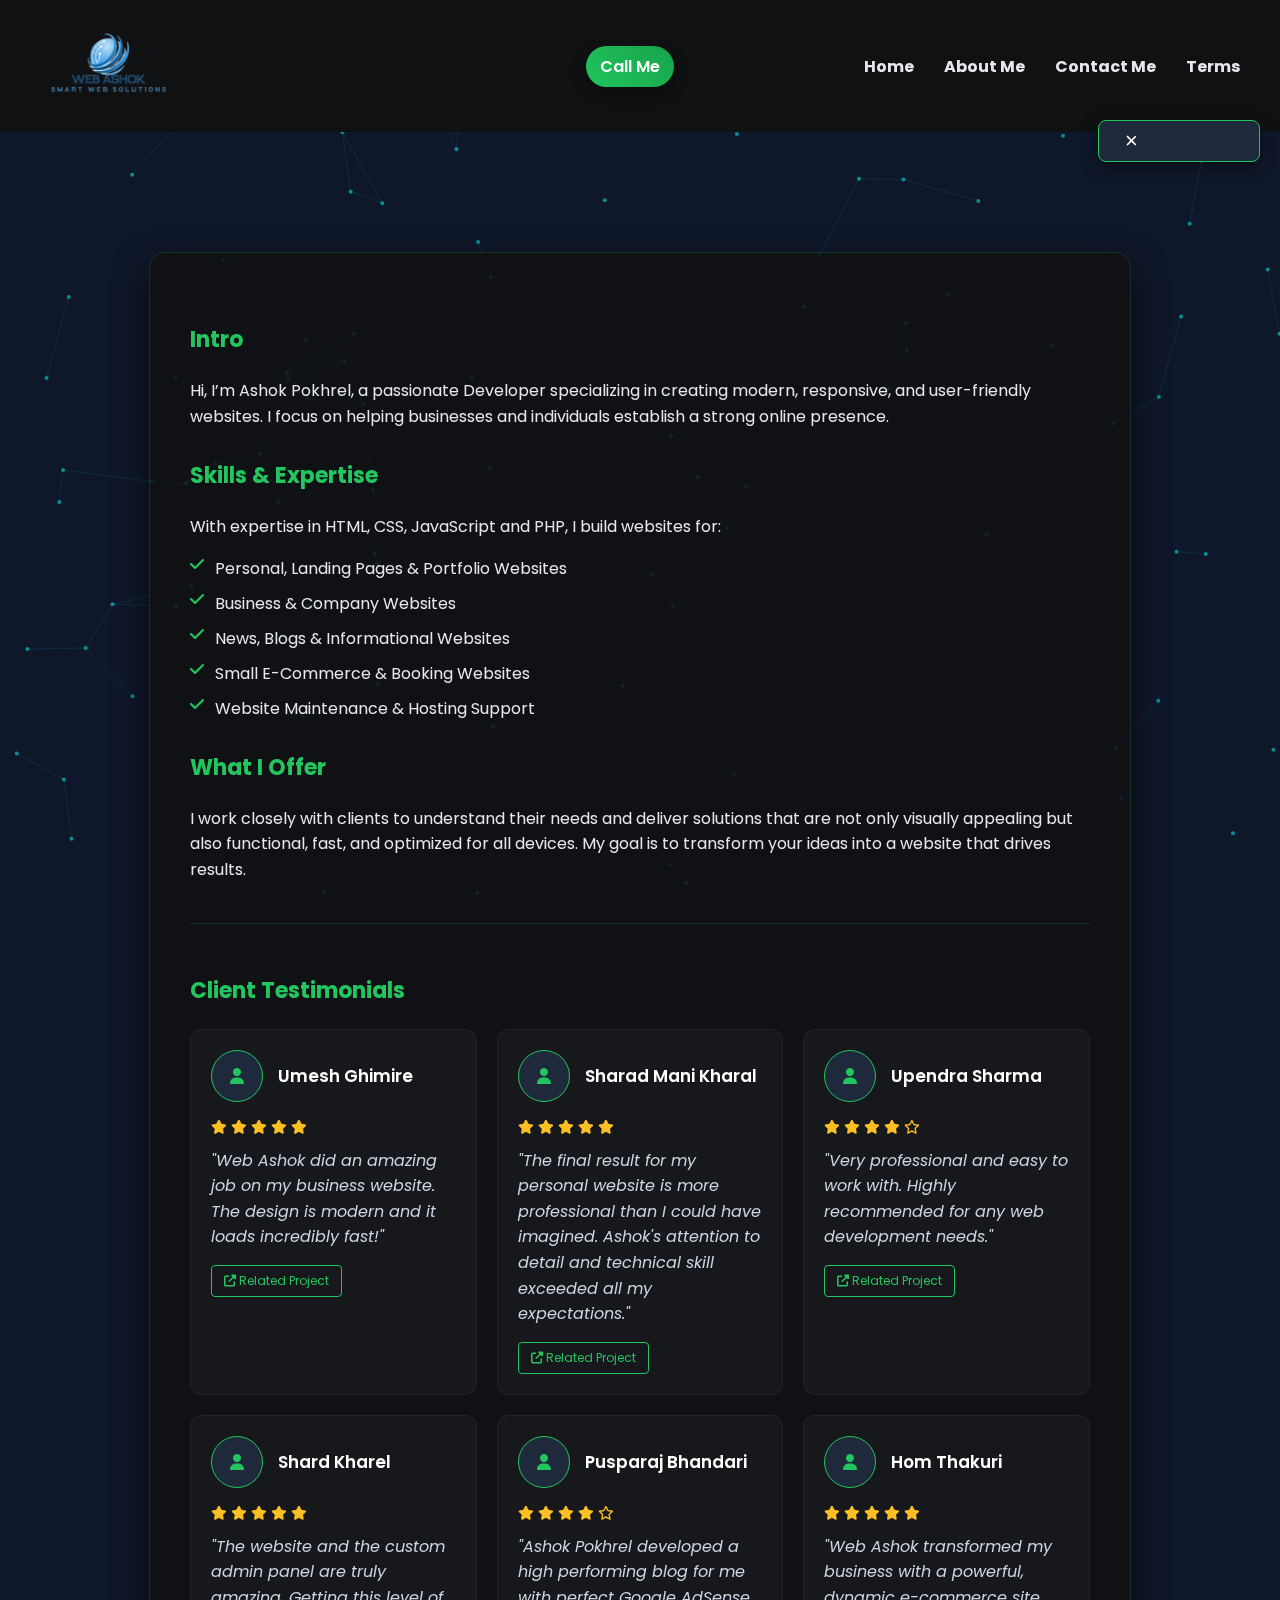
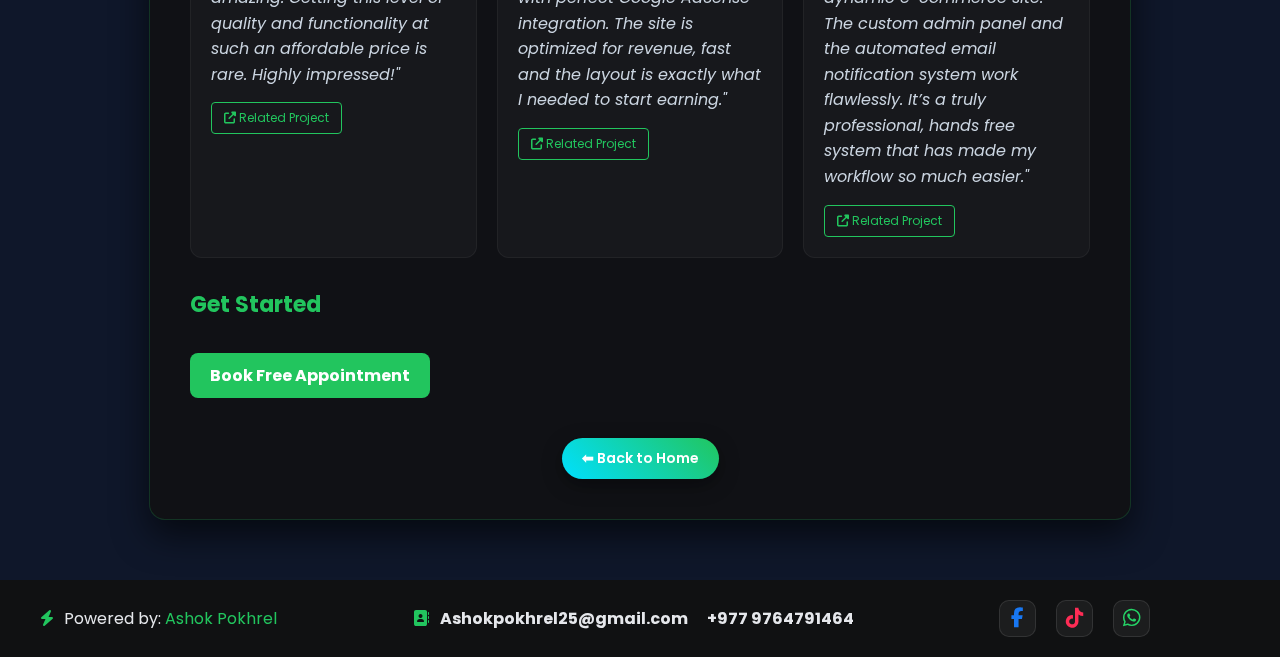
<file: About_Me.html>
<!DOCTYPE html>
<html lang="en">
<head>
    <meta charset="UTF-8">
    <meta name="viewport" content="width=device-width, initial-scale=1.0">
    <title>About Me - Ashok Pokhrel</title>
    <link rel="icon" href="Logotop.png" type="image/png">

    <link rel="stylesheet" href="https://cdnjs.cloudflare.com/ajax/libs/font-awesome/6.4.0/css/all.min.css">
    <link href="https://fonts.googleapis.com/css2?family=Poppins:wght@400;600;700&display=swap" rel="stylesheet">

    <style>
        
        body {
            margin: 0;
            font-family: 'Poppins', sans-serif;
            background: #0f172a;
            overflow-x: hidden;
            color: #e5e7eb;
        }

        #network-bg {
            position: fixed;
            top: 0;
            left: 0;
            width: 100%;
            height: 100%;
            z-index: -1;
        }

    
        header {
            display: flex;
            justify-content: space-between;
            align-items: center;
            padding: 10px 40px;
            background: #101112;
            position: relative;
            flex-wrap: wrap;
            z-index: 999;
        }

        header .logo { 
            height: 105px; 
            animation: floatLogo 3s ease-in-out infinite;
        }

        @keyframes floatLogo {
            0% { transform: translateY(0px); }
            50% { transform: translateY(-10px); }
            100% { transform: translateY(0px); }
        }

        .call-btn {
            display: inline-block;
            padding: 8px 14px;
            text-align: center;
            background: linear-gradient(45deg, #22c55e, #16a34a);
            color: #ffffff;
            text-decoration: none;
            font-weight: 600;
            border-radius: 30px;
            margin-left: 220px;
            transition: 0.3s ease;
            box-shadow: 0 6px 15px rgba(0,0,0,0.3);
        }

        .call-btn:hover {
            transform: translateY(-3px);
            box-shadow: 0 10px 25px rgba(0,0,0,0.4);
        }

        header nav { display: flex; gap: 30px; }
        header nav a {
            color: #e5e7eb;
            text-decoration: none;
            font-weight: bold;
            cursor: pointer;
            transition: 0.3s ease;
        }
        header nav a:hover { color: #22c55e; transform: scale(1.05); }

        .menu-toggle {
            display: none;
            font-size: 26px;
            color: white;
            cursor: pointer;
        }

    
        .about-container {
            max-width: 900px;
            margin: 120px auto 60px auto;
            padding: 40px;
            background: rgba(16,17,18,0.85);
            border-radius: 16px;
            box-shadow: 0 15px 35px rgba(0,0,0,0.6);
            border: 1px solid rgba(34, 197, 94, 0.2);
        }

        .about-container h2,
        .about-container h3 {
            color: #22c55e;
        }

        .about-container h2 { font-size: 28px; margin-bottom: 20px; }
        .about-container h3 { font-size: 22px; margin-top: 30px; }
        .about-container p { margin-top: 10px; line-height: 1.6; font-size: 16px; }

        .about-container ul {
            list-style: none;
            padding: 0;
        }

        .about-container ul li {
            margin-bottom: 10px;
            padding-left: 25px;
            position: relative;
        }

        .about-container ul li::before {
            content: "\f00c";
            font-family: "Font Awesome 6 Free";
            font-weight: 900;
            position: absolute;
            left: 0;
            color: #22c55e;
        }


        /* Testimonials Section Styling */
.testimonials-section {
    margin-top: 40px;
    padding-top: 20px;
    border-top: 1px solid rgba(34, 197, 94, 0.2);
}

.testimonial-grid {
    display: grid;
    grid-template-columns: repeat(auto-fit, minmax(280px, 1fr));
    gap: 20px;
    margin-top: 20px;
}

.testimonial-card {
    background: rgba(255, 255, 255, 0.03);
    padding: 20px;
    border-radius: 12px;
    border: 1px solid rgba(255, 255, 255, 0.05);
    transition: 0.3s;
}

.testimonial-card:hover {
    background: rgba(34, 197, 94, 0.05);
    border-color: #22c55e;
    transform: translateY(-5px);
}

.client-info {
    display: flex;
    align-items: center;
    gap: 15px;
    margin-bottom: 15px;
}

.client-img {
    width: 50px;
    height: 50px;
    border-radius: 50%;
    object-fit: cover;
    background: #1e293b;
    display: flex;
    justify-content: center;
    align-items: center;
    color: #22c55e;
    border: 1px solid #22c55e;
}

.client-name {
    font-weight: 600;
    color: #ffffff;
    font-size: 17px;
}

.stars {
    color: #fbbf24; /* Gold color for stars */
    font-size: 14px;
    margin-bottom: 10px;
}

.testimonial-text {
    font-style: italic;
    font-size: 14px;
    color: #cbd5e1;
    line-height: 1.5;
    margin-bottom: 15px;
}

.project-link {
    display: inline-block;
    padding: 6px 12px;
    font-size: 12px;
    background: transparent;
    border: 1px solid #22c55e;
    color: #22c55e;
    text-decoration: none;
    border-radius: 4px;
    transition: 0.3s;
}

.project-link:hover {
    background: #22c55e;
    color: #fff;
}

        .cta-btn {
            display: inline-block;
            margin-top: 10px;
            padding: 10px 20px;
            background: #22c55e;
            color: #fff;
            border-radius: 8px;
            font-weight: bold;
            text-decoration: none;
            transition: 0.3s;
        }
        .cta-btn:hover { background: #16a34a; }

        .small-btn {
            display: block;
            width: fit-content;
            padding: 10px 20px;
            background: linear-gradient(45deg,#00e0ff,#22c55e);
            color: #fff;
            font-weight: 600;
            border-radius: 50px;
            text-decoration: none;
            transition: 0.4s;
            box-shadow: 0 6px 20px rgba(0,0,0,0.4);
            font-size: 14px;
            margin: 15px auto 0 auto;
            text-align: center;
        }

        .small-btn:hover {
            transform: scale(1.05);
            box-shadow: 0 10px 25px rgba(0,0,0,0.6);
        }

    
        footer {
            background: #101112;
            color: #e5e7eb;
            padding: 20px 40px;
            display: flex;
            justify-content: space-between;
            align-items: center;
            flex-wrap: wrap;
        }
        footer a { text-decoration: none; color: #22c55e; }

    .social-icons {
        padding-right: 80px;
        display: flex;
        align-items: center;
      }

      .social-icons a {
        display: inline-flex;
        justify-content: center;
        align-items: center;
        width: 35px;
        height: 35px;
        background: rgba(255, 255, 255, 0.05);
        color: #e5e7eb;
        margin: 0 10px;
        font-size: 20px;
        border-radius: 10px;
        text-decoration: none;
        transition: all 0.4s cubic-bezier(0.175, 0.885, 0.32, 1.275);
        border: 1px solid rgba(255, 255, 255, 0.1);
      }

      .social-icons a:hover {
        transform: translateY(-5px);
        background: #1b1b1b;
        color: #ffffff;
        box-shadow: 0 10px 20px rgba(34, 197, 94, 0.3);
      }

      .social-icons a:hover .fa-facebook-f {
        color: #ffffff;
      }

      .social-icons a .fa-facebook-f {
        color: #1877f2;
      }
      .social-icons a .fa-tiktok {
        color: #fe2c55;
      }
      .social-icons a .fa-whatsapp {
        color: #25d366;
      }
      .social-icons a .fa-instagram {
        color: #e1306c;
      }
      .social-icons a .fa-youtube {
        color: #ff0000;
      }


    
        .translate-wrapper {
            position: fixed;
            top: 120px;
            right: 20px;
            z-index: 9999;
            background: #1e293b; 
            border-radius: 8px;
            border: 1px solid #22c55e;
            min-width: 140px; 
            padding: 8px 10px; 
            display: flex;
            align-items: center; 
            box-shadow: 0 4px 15px rgba(0,0,0,0.5);
        }

        .close-translate {
            background: none;
            border: none;
            color: #ffffff;
            font-size: 22px;
            cursor: pointer;
            margin-left: 10px; 
            order: 2; 
            line-height: 1;
        }

        .gtranslate_wrapper { order: 1; }

    
        @media (max-width: 768px) {
            header { padding: 8px !important; }
            header .logo { height: 95px !important; width: auto; order: 1; }
            .call-btn { 
                order: 2; 
                margin-left: auto !important; 
                margin-right: 105px;
                font-size: 14px; 
                padding: 6px 12px; 
            }
            .menu-toggle { display: block; order: 3; }

            header nav {
                display: none;
                position: absolute;
                top: 70px;
                right: 10px;
                background: #101112;
                flex-direction: column;
                gap: 15px;
                padding: 15px 20px;
                border-radius: 8px;
                box-shadow: 0 8px 20px rgba(0, 0, 0, 0.4);
                width: max-content;
                z-index: 999;
            }
            header nav.active { display: flex; }

            .about-container { margin: 100px 20px 50px 20px; padding: 30px; }
            
            footer { flex-direction: column; text-align: center; gap: 15px; justify-content: center; }
            .social-icons { padding-right: 0 !important; margin-bottom: 20px; display: flex; justify-content: center; gap: 0px; }
        }
    </style>
</head>
<body>

<canvas id="network-bg"></canvas>

<header>
      <a href="index.html" class="logo-link">
    <img src="Logo.png" alt="Web Ashok Logo" class="logo" />
  </a>
    <a href="tel:+9779764791464" class="call-btn">Call Me</a>
    <div class="menu-toggle" id="mobile-menu" onclick="toggleMenu()">
        <i class="fas fa-bars"></i>
    </div>
    <nav id="mobileMenu">
        <a href="index.html">Home</a>
        <a href="About_Me.html">About Me</a>
        <a href="Contact_Me.html">Contact Me</a>
        <a href="terms.html">Terms</a>
    </nav>
</header>

<div class="translate-wrapper" id="translateWrapper">
    <div class="gtranslate_wrapper"></div>
    <button class="close-translate" onclick="closeTranslate()">×</button>
</div>

<div class="about-container">
    <h3>Intro</h3>
    <p>
      Hi, I’m Ashok Pokhrel, a passionate Developer specializing in creating modern, responsive, and user-friendly websites. I focus on helping businesses and individuals establish a strong online presence.
    </p>

    <h3>Skills & Expertise</h3>
    <p>
      With expertise in HTML, CSS, JavaScript and PHP, I build websites for:
      <ul>
        <li>Personal, Landing Pages & Portfolio Websites</li>
        <li>Business & Company Websites</li>
        <li>News, Blogs & Informational Websites </li>
        <li>Small E-Commerce & Booking Websites</li>
        <li>Website Maintenance & Hosting Support</li>
      </ul>
    </p>

    <h3>What I Offer</h3>
    <p>
      I work closely with clients to understand their needs and deliver solutions that are not only visually appealing but also functional, fast, and optimized for all devices. My goal is to transform your ideas into a website that drives results.
    </p>

    


    <div class="testimonials-section">
    <h3>Client Testimonials</h3>
    
    <div class="testimonial-grid">
        
        <div class="testimonial-card">
            <div class="client-info">
                <div class="client-img">
                    <i class="fas fa-user"></i>
                </div>
                <div class="client-name">Umesh Ghimire</div>
            </div>
            
            <div class="stars">
                <i class="fas fa-star"></i>
                <i class="fas fa-star"></i>
                <i class="fas fa-star"></i>
                <i class="fas fa-star"></i>
                <i class="fas fa-star"></i>
            </div>
            
            <p class="testimonial-text">
                "Web Ashok did an amazing job on my business website. The design is modern and it loads incredibly fast!"
            </p>
            
            <a href="https://sauryacustoms.com" target="_blank" class="project-link">
                <i class="fas fa-external-link-alt"></i> Related Project
            </a>
        </div>

        <div class="testimonial-card">
            <div class="client-info">
                <div class="client-img">
                    <i class="fas fa-user"></i>
                </div>
                <div class="client-name">Sharad Mani Kharal</div>
            </div>
            
            <div class="stars">
                <i class="fas fa-star"></i>
                <i class="fas fa-star"></i>
                <i class="fas fa-star"></i>
                <i class="fas fa-star"></i>
                <i class="fas fa-star"></i> 
            </div>
            
            <p class="testimonial-text">
                "The final result for my personal website is more professional than I could have imagined. Ashok's attention to detail and technical skill exceeded all my expectations."
            </p>
            
            <a href="https://sharadkharel.com.np" target="_blank" class="project-link">
                <i class="fas fa-external-link-alt"></i> Related Project
            </a>
        </div>

        <div class="testimonial-card">
            <div class="client-info">
                <div class="client-img">
                    <i class="fas fa-user"></i>
                </div>
                <div class="client-name">Upendra Sharma</div>
            </div>
            
            <div class="stars">
                <i class="fas fa-star"></i>
                <i class="fas fa-star"></i>
                <i class="fas fa-star"></i>
                <i class="fas fa-star"></i>
                <i class="far fa-star"></i> </div>
            
            <p class="testimonial-text">
                "Very professional and easy to work with. Highly recommended for any web development needs."
            </p>
            
            <a href="https://nestifynepal.com" target="_blank" class="project-link">
                <i class="fas fa-external-link-alt"></i> Related Project
            </a>
        </div>

        <div class="testimonial-card">
            <div class="client-info">
                <div class="client-img">
                    <i class="fas fa-user"></i>
                </div>
                <div class="client-name">Shard Kharel</div>
            </div>
            
            <div class="stars">
                <i class="fas fa-star"></i>
                <i class="fas fa-star"></i>
                <i class="fas fa-star"></i>
                <i class="fas fa-star"></i>
                <i class="fas fa-star"></i> </div>
            
            <p class="testimonial-text">
                "The website and the custom admin panel are truly amazing. Getting this level of quality and functionality at such an affordable price is rare. Highly impressed!"
            </p>
            
            <a href="https://ojaslaw.com.np" target="_blank" class="project-link">
                <i class="fas fa-external-link-alt"></i> Related Project
            </a>
        </div>


        <div class="testimonial-card">
            <div class="client-info">
                <div class="client-img">
                    <i class="fas fa-user"></i>
                </div>
                <div class="client-name">Pusparaj Bhandari</div>
            </div>
            
            <div class="stars">
                <i class="fas fa-star"></i>
                <i class="fas fa-star"></i>
                <i class="fas fa-star"></i>
                <i class="fas fa-star"></i>
                <i class="far fa-star"></i> </div>
            
            <p class="testimonial-text">
                "Ashok Pokhrel developed a high performing blog for me with perfect Google AdSense integration. The site is optimized for revenue, fast and the layout is exactly what I needed to start earning."
            </p>
            
            <a href="https://citizensewa.com" target="_blank" class="project-link">
                <i class="fas fa-external-link-alt"></i> Related Project
            </a>
        </div>

        <div class="testimonial-card">
            <div class="client-info">
                <div class="client-img">
                    <i class="fas fa-user"></i>
                </div>
                <div class="client-name">Hom Thakuri</div>
            </div>
            
            <div class="stars">
                <i class="fas fa-star"></i>
                <i class="fas fa-star"></i>
                <i class="fas fa-star"></i>
                <i class="fas fa-star"></i>
                <i class="fas fa-star"></i> </div>
            
            <p class="testimonial-text">
                "Web Ashok transformed my business with a powerful, dynamic e-commerce site. The custom admin panel and the automated email notification system work flawlessly. It’s a truly professional, hands free system that has made my workflow so much easier."
            </p>
            
            <a href="https://wholesalemartnepal.com" target="_blank" class="project-link">
                <i class="fas fa-external-link-alt"></i> Related Project
            </a>
        </div>
    </div>



    <h3>Get Started</h3>
    <a href="Contact_Me.html" class="cta-btn">Book Free Appointment</a>
</div>
<br>

    <a href="index.html" class="small-btn">⬅ Back to Home</a>
</div>

<footer>
<div class="powered-by">
    <i class="fas fa-bolt" style="margin-right: 6px; color: #22c55e;"></i>
    Powered by: <a href="About_Me.html">Ashok Pokhrel</a>
</div>
    <div class="contact-info">
<b>
    <i class="fas fa-address-book" style="margin-right: 8px; color: #22c55e;"></i>
    Ashokpokhrel25@gmail.com 
    <span style="margin: 0 8px;"></span> 
    +977 9764791464
</b>
    </div>
    <div class="social-icons">
        <a href="https://www.facebook.com/share/1Exya3yrER/" target="_blank"><i class="fab fa-facebook-f" style="color: #1877F2;"></i></a>
        <a href="https://www.tiktok.com/@webashok?_r=1&_t=ZS-94NftpQ56Ej" target="_blank"><i class="fab fa-tiktok" style="color: #FE2C55;"></i></a>
        <a href="https://wa.me/9779764791464" target="_blank"><i class="fab fa-whatsapp" style="color: #25D366;"></i></a>
    </div>
</footer>

<audio id="bgMusic" src="" loop></audio>

<script type="text/javascript">
var Tawk_API=Tawk_API||{}, Tawk_LoadStart=new Date();
(function(){
var s1=document.createElement("script"),s0=document.getElementsByTagName("script")[0];
s1.async=true;
s1.src='https://embed.tawk.to/69a832867b02b21c3601f10d/1jisgannc';
s1.charset='UTF-8';
s1.setAttribute('crossorigin','*');
s0.parentNode.insertBefore(s1,s0);
})();
</script>

<script>

    const canvas = document.getElementById("network-bg");
    const ctx = canvas.getContext("2d");
    let particlesArray = [];

    const init = () => {
        canvas.width = window.innerWidth;
        canvas.height = window.innerHeight;
        particlesArray = Array.from({length: 100}, () => ({
            x: Math.random() * canvas.width,
            y: Math.random() * canvas.height,
            speedX: (Math.random() - 0.5),
            speedY: (Math.random() - 0.5)
        }));
    };

    const animate = () => {
        ctx.clearRect(0, 0, canvas.width, canvas.height);
        particlesArray.forEach(p => {
            p.x += p.speedX; p.y += p.speedY;
            if (p.x > canvas.width || p.x < 0) p.speedX *= -1;
            if (p.y > canvas.height || p.y < 0) p.speedY *= -1;
            ctx.fillStyle = "rgba(0,255,255,0.5)";
            ctx.beginPath(); ctx.arc(p.x, p.y, 2, 0, Math.PI * 2); ctx.fill();
        });

        for (let i = 0; i < particlesArray.length; i++) {
            for (let j = i; j < particlesArray.length; j++) {
                let dx = particlesArray[i].x - particlesArray[j].x;
                let dy = particlesArray[i].y - particlesArray[j].y;
                if (dx*dx + dy*dy < 8000) {
                    ctx.strokeStyle = "rgba(0,255,255,0.1)";
                    ctx.beginPath(); ctx.moveTo(particlesArray[i].x, particlesArray[i].y);
                    ctx.lineTo(particlesArray[j].x, particlesArray[j].y); ctx.stroke();
                }
            }
        }
        requestAnimationFrame(animate);
    };
    init(); animate();
    window.addEventListener("resize", init);


    function toggleMenu() {
        document.getElementById("mobileMenu").classList.toggle("active");
    }


    (function () {
        const clickSound = new Audio("click.mp3");
        clickSound.volume = 0.6;
        document.addEventListener("click", function (e) {
            const el = e.target.closest("a, button");
            if (!el) return;
            clickSound.currentTime = 0;
            clickSound.play().catch(() => {});

            if (el.tagName.toLowerCase() === "a") {
                const href = el.getAttribute("href");
                const target = el.getAttribute("target");
                if (href && !href.startsWith("tel:") && !href.startsWith("#") && !href.startsWith("javascript:")) {
                    e.preventDefault();
                    setTimeout(() => {
                        if (target === "_blank") window.open(href, "_blank");
                        else window.location.href = href;
                    }, 120);
                }
            }
        });
    })();


    document.addEventListener("click", function playMusic() {
        const music = document.getElementById("bgMusic");
        if (music) {
            music.play().catch(err => console.log("Autoplay blocked:", err));
            document.removeEventListener("click", playMusic);
        }
    });


    window.gtranslateSettings = {
        "default_language": "en",
        "languages": ["en", "ne", "hi", "zh-CN", "ko", "fr", "es", "ar", "pt", "de", "ja", "ru"],
        "wrapper_selector": ".gtranslate_wrapper",
        "flag_size": 24,
        "alt_flags": {"en": "usa"}
    };

    document.addEventListener('change', function(e) {
        if (e.target.classList.contains('gt_selector')) {
            if (e.target.value === 'en|en') {
                location.reload();
            }
        }
    });

    function closeTranslate() {
        var wrapper = document.getElementById('translateWrapper');
        if (wrapper) wrapper.style.display = 'none';
    }
</script>
<script src="https://cdn.gtranslate.net/widgets/latest/dropdown.js" defer></script>

           <script>
document.addEventListener('DOMContentLoaded', function() {
    const callButton = document.querySelector('.call-btn');
    const popup = document.getElementById('callPopup');
    const closeBtn = document.getElementById('closePopup');

    callButton.addEventListener('click', function(e) {
        const isMobile = window.innerWidth <= 768;

        if (!isMobile) {
            e.preventDefault();
            popup.style.display = 'flex';
        } 
    });

    closeBtn.onclick = function() {
        popup.style.display = 'none';
    };

    window.onclick = function(event) {
        if (event.target == popup) {
            popup.style.display = 'none';
        }
    };
});
</script>
    

    <div id="callPopup" style="display:none; position:fixed; z-index:9999; left:0; top:0; width:100%; height:100%; background:rgba(0,0,0,0.8); backdrop-filter:blur(5px); justify-content:center; align-items:center;">
  <div style="background:#111; color:white; padding:30px; border:2px solid #22c55e; border-radius:15px; text-align:center; width:280px; position:relative; box-shadow:0 10px 30px rgba(0,0,0,0.5);">
    <span id="closePopup" style="position:absolute; right:15px; top:10px; font-size:24px; cursor:pointer; color:#777;">&times;</span>
    <h3 style="margin-bottom:10px; font-size:18px;">Contact Number</h3>
    <p style="font-size:20px; font-weight:bold; color:#22c55e; margin:0;">+977 9764791464</p>
    <p style="font-size:12px; color:#888; margin-top:10px;">Dial this number from your phone</p>
  </div>
</div>
    
</body>
</html>
</file>
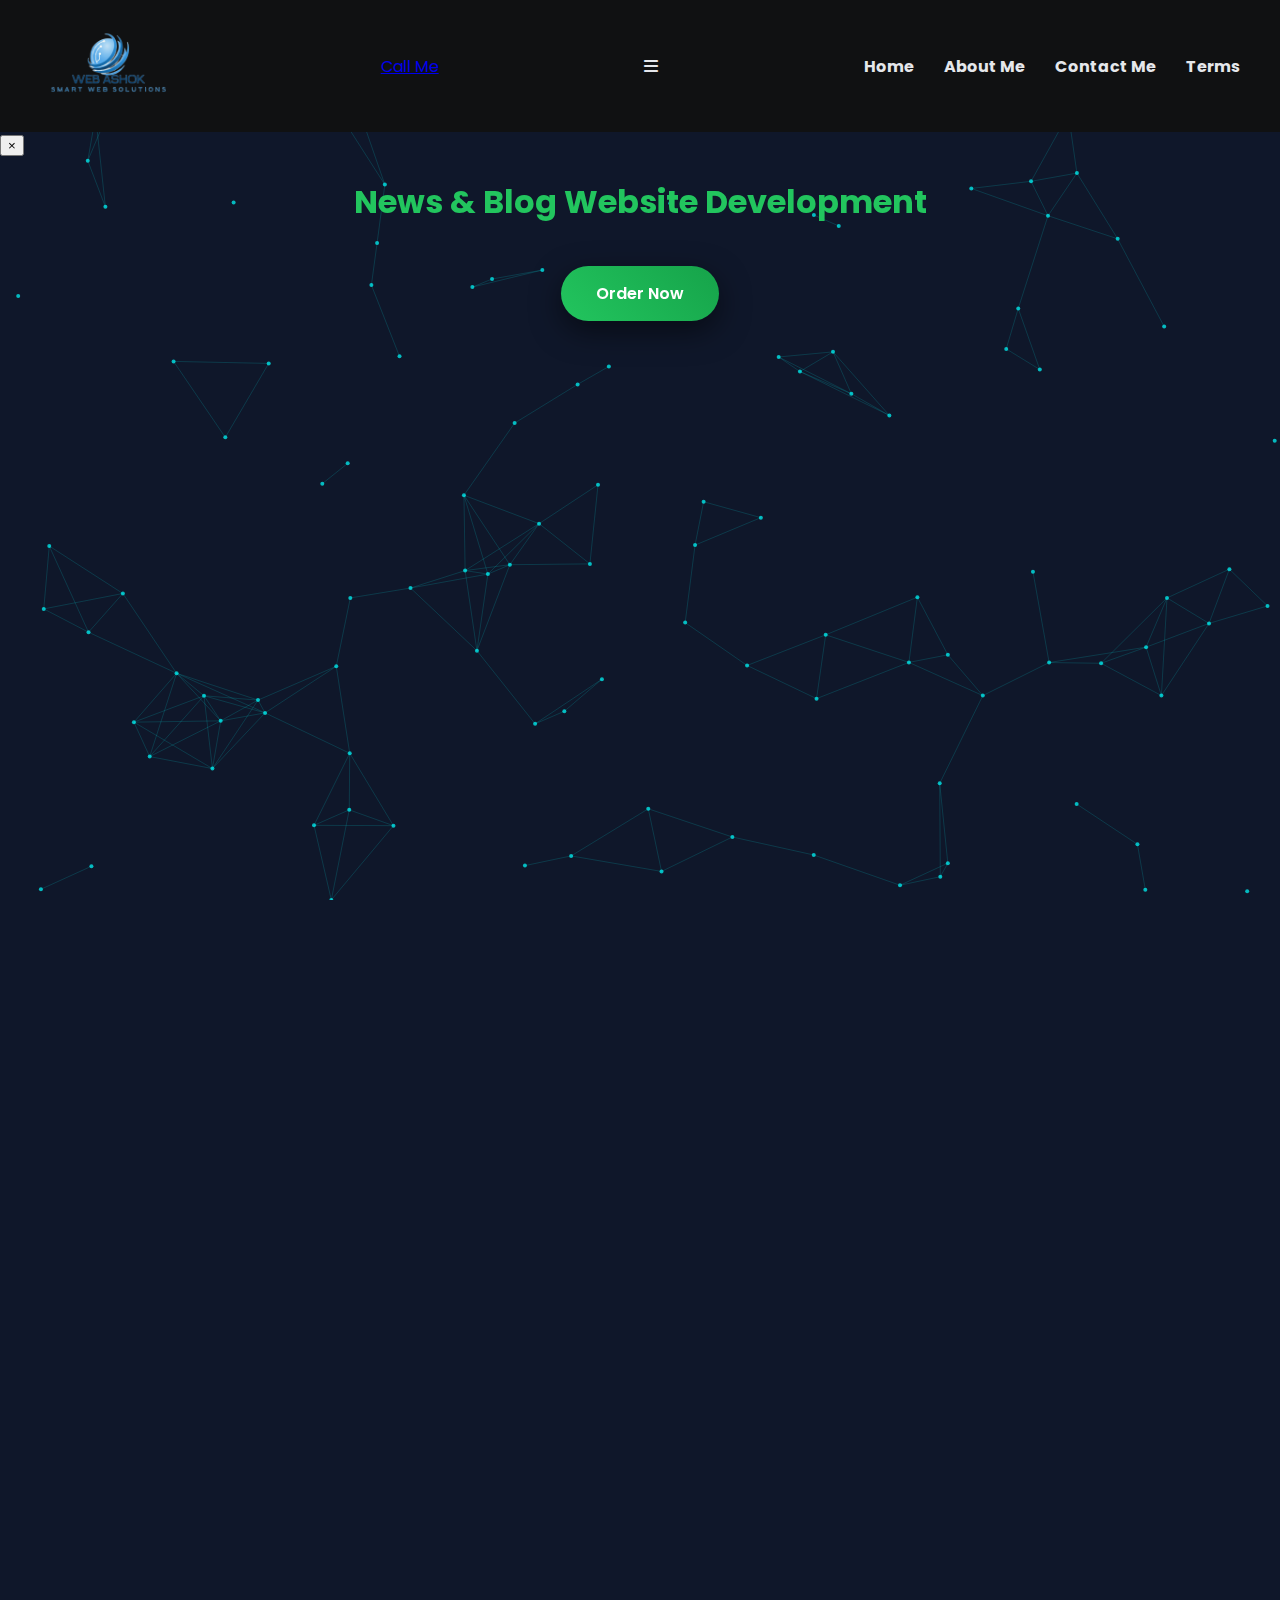
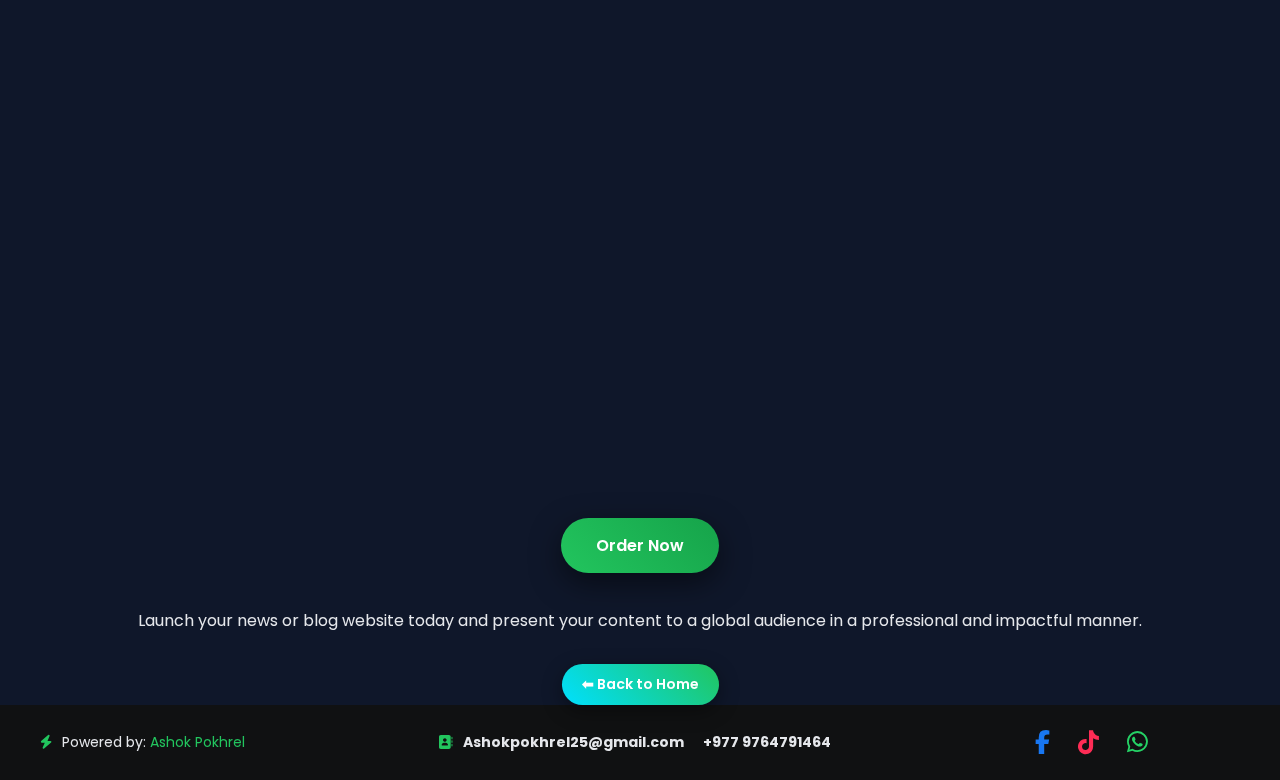
<file: Blog_Sites.html>
<!doctype html>
<html lang="en">
  <head>
    <meta charset="UTF-8" />
    <meta name="viewport" content="width=device-width, initial-scale=1.0" />
    <title>News & Blog Website Development - Web Ashok / Ashok Pokhrel</title>
    <link rel="icon" href="Logotop.png" type="image/png" />

    <link
      rel="stylesheet"
      href="https://cdnjs.cloudflare.com/ajax/libs/font-awesome/6.4.0/css/all.min.css"
    />
    <link
      href="https://fonts.googleapis.com/css2?family=Poppins:wght@400;600;700&display=swap"
      rel="stylesheet"
    />

    <link rel="stylesheet" href="style4.css" />
  </head>
  <body>
    <canvas id="network-bg"></canvas>

    <header>
      <a href="index.html" class="logo-link">
        <img src="Logo.png" alt="Web Ashok Logo" class="logo" />
      </a>
      <a href="tel:+9779764791464" class="call-btn">Call Me</a>
      <div class="menu-toggle" id="mobile-menu" onclick="toggleMenu()">
        <i class="fas fa-bars"></i>
      </div>
      <nav id="mobileMenu">
        <a href="index.html">Home</a>
        <a href="About_Me.html">About Me</a>
        <a href="Contact_Me.html">Contact Me</a>
        <a href="terms.html">Terms</a>
      </nav>
    </header>

    <div class="translate-wrapper" id="translateWrapper">
      <div class="gtranslate_wrapper"></div>
      <button class="close-translate" onclick="closeTranslate()">×</button>
    </div>

    <div class="about-container">
      <h1>News & Blog Website Development</h1>

   <div class="center">
  <a href="https://wa.me/9779764791464?text=Hello%20Ashok,%20I%20want%20to%20order%20a%20website!" class="order-btn" target="_blank">
    Order Now
  </a>
</div>

      <div class="section">
        <h2>What is a News & Blog Website?</h2>
        <p>
          A News & Blog Website is a digital platform designed to publish and
          manage articles, news updates and informational content in a
          structured and professional manner, enabling effective communication
          with a target audience.
        </p>

        <p>This package is perfect for:</p>
        <ul>
          <li>Content Creators</li>
          <li>Writers and Journalists</li>
          <li>Personal Blogs</li>
          <li>Educational Blogs</li>
          <li>News Portals</li>
          <li>Update and Information Platforms</li>
        </ul>

        <p>
          It helps individuals and organizations to effectively engage their
          audience, establish credibility and strengthen their online presence.
        </p>
      </div>

      <div class="section">
        <h2>Types of News & Blog Websites Included</h2>
        <ul>
          <li>Personal Blogging Platforms</li>
          <li>Professional and Corporate Blogs</li>
          <li>Educational and Informational Blogs</li>
          <li>News and Media Platforms</li>
          <li>Portfolio-Based Blogs</li>
        </ul>
      </div>

      <div class="section">
        <h2>What You Will Get</h2>
        <ul>
          <li>Free Domain & Hosting Setup</li>
          <li>
            Professional Pages (Home, About, Blog, News, Contact etc.)
          </li>
          <li>Fully Mobile Responsive Design</li>
          <li>Premium Modern Design</li>
          <li>High-Quality Layout</li>
          <li>Comment or Contact Form Setup</li>
          <li>Call Button and WhatsApp Integration</li>
          <li>Social Media Integration</li>
          <li>SEO-Friendly For Better Visibility</li>
          <li>Fast Loading Optimization</li>
          <li>
            7 Days (At least 5 times) Free modification Support After Delivery
          </li>
          <p>We will develop the website based on the customer's requirements.</p>
        </ul>
      </div>

      <div class="section">
        <h2>What You Need to Provide</h2>
        <ul>
          <li>Website or Blog Name</li>
          <li>Brand Logo (if available)</li>
          <li>Author Profile or Description</li>
          <li>Content, Articles, or Initial Posts</li>
          <li>Contact Details</li>
          <li>Images, Graphics, or Media Assets</li>
          <li>Hosting Access</li>
          <li></li>
        </ul>
        <p>
          If you don’t have everything ready, I will guide you step-by-step.
        </p>
      </div>

      <div class="section">
        <h2>Delivery Time</h2>
        <p>⏳ 4 to 6 Working Days</p>
      </div>

      <div class="section">
        <h2>Why Choose This Package?</h2>
        <ul>
          <li>Affordable for beginners</li>
          <li>Professional News/blog look</li>
          <li>Easy communication</li>
          <li>Fast delivery</li>
          <li>Friendly support</li>
        </ul>
      </div>

      <div class="center">
        <a href="Contact_Me.html" class="order-btn">Order Now</a>
        <p style="margin-top: 15px">
          Launch your news or blog website today and present your content to a
          global audience in a professional and impactful manner.
        </p>
        <a href="index.html" class="small-btn">⬅ Back to Home</a>
      </div>
    </div>

    <footer>
      <div class="powered-by">
        <i class="fas fa-bolt" style="margin-right: 6px; color: #22c55e"></i>
        Powered by: <a href="About_Me.html">Ashok Pokhrel</a>
      </div>
      <div class="contact-info">
        <b>
          <i
            class="fas fa-address-book"
            style="margin-right: 8px; color: #22c55e"
          ></i>
          Ashokpokhrel25@gmail.com
          <span style="margin: 0 8px"></span>
          +977 9764791464
        </b>
      </div>
      <div class="social-icons">
        <a href="https://www.facebook.com/webashok25" target="_blank"
          ><i class="fab fa-facebook-f" style="color: #1877f2"></i
        ></a>
        <a
          href="https://www.tiktok.com/@webashok?_r=1&_t=ZS-94NftpQ56Ej"
          target="_blank"
          ><i class="fab fa-tiktok" style="color: #fe2c55"></i
        ></a>
        <a href="https://wa.me/9779764791464" target="_blank"
          ><i class="fab fa-whatsapp" style="color: #25d366"></i
        ></a>
      </div>
    </footer>

    <audio id="bgMusic" src="" loop></audio>

    <script type="text/javascript">
      var Tawk_API = Tawk_API || {},
        Tawk_LoadStart = new Date();
      (function () {
        var s1 = document.createElement("script"),
          s0 = document.getElementsByTagName("script")[0];
        s1.async = true;
        s1.src = "https://embed.tawk.to/69a832867b02b21c3601f10d/1jisgannc";
        s1.charset = "UTF-8";
        s1.setAttribute("crossorigin", "*");
        s0.parentNode.insertBefore(s1, s0);
      })();
    </script>
    <script src="script4.js"></script>
    <script
      src="https://cdn.gtranslate.net/widgets/latest/dropdown.js"
      defer
    ></script>

    <script>
      document.addEventListener("DOMContentLoaded", function () {
        const callButton = document.querySelector(".call-btn");
        const popup = document.getElementById("callPopup");
        const closeBtn = document.getElementById("closePopup");

        callButton.addEventListener("click", function (e) {
          const isMobile = window.innerWidth <= 768;

          if (!isMobile) {
            e.preventDefault();
            popup.style.display = "flex";
          }
        });

        closeBtn.onclick = function () {
          popup.style.display = "none";
        };

        window.onclick = function (event) {
          if (event.target == popup) {
            popup.style.display = "none";
          }
        };
      });
    </script>

    <div
      id="callPopup"
      style="
        display: none;
        position: fixed;
        z-index: 9999;
        left: 0;
        top: 0;
        width: 100%;
        height: 100%;
        background: rgba(0, 0, 0, 0.8);
        backdrop-filter: blur(5px);
        justify-content: center;
        align-items: center;
      "
    >
      <div
        style="
          background: #111;
          color: white;
          padding: 30px;
          border: 2px solid #22c55e;
          border-radius: 15px;
          text-align: center;
          width: 280px;
          position: relative;
          box-shadow: 0 10px 30px rgba(0, 0, 0, 0.5);
        "
      >
        <span
          id="closePopup"
          style="
            position: absolute;
            right: 15px;
            top: 10px;
            font-size: 24px;
            cursor: pointer;
            color: #777;
          "
          >&times;</span
        >
        <h3 style="margin-bottom: 10px; font-size: 18px">Contact Number</h3>
        <p
          style="font-size: 20px; font-weight: bold; color: #22c55e; margin: 0"
        >
          +977 9764791464
        </p>
        <p style="font-size: 12px; color: #888; margin-top: 10px">
          Dial this number from your phone
        </p>
      </div>
    </div>
  </body>
</html>
</file>
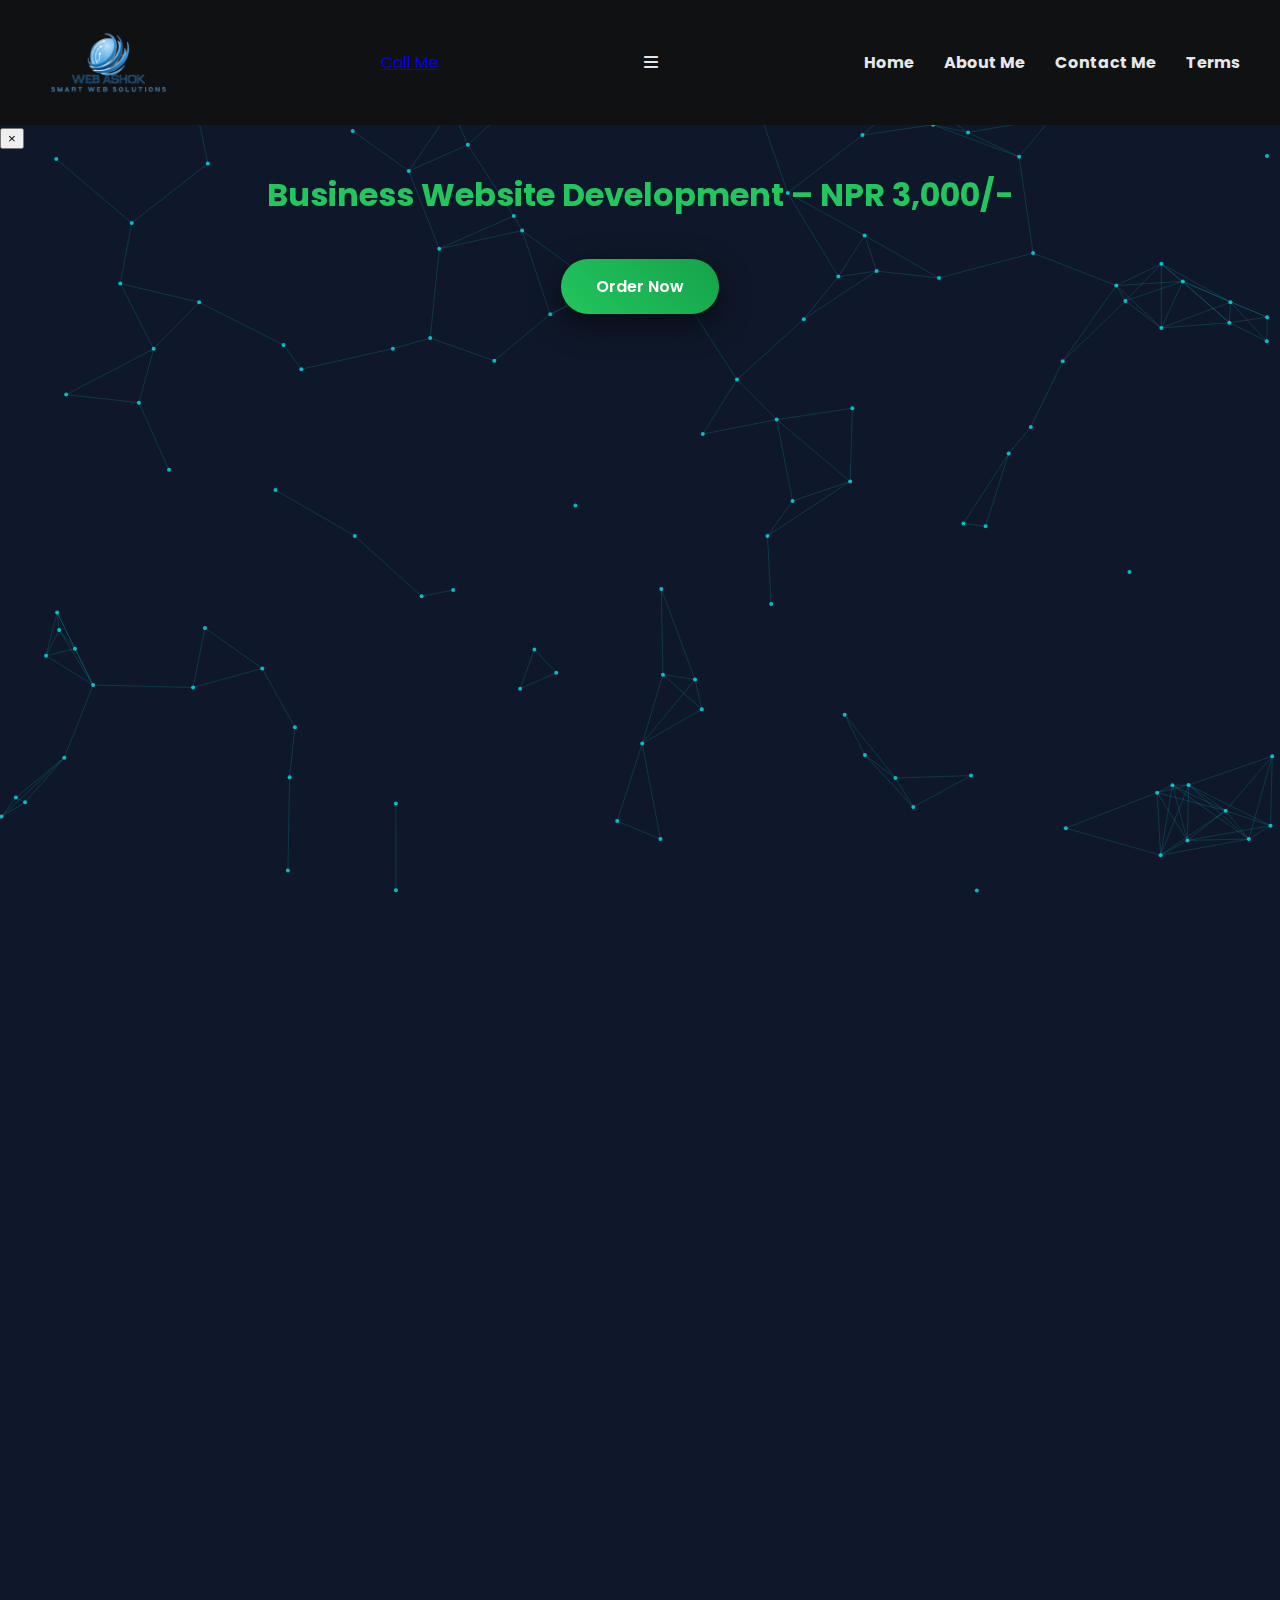
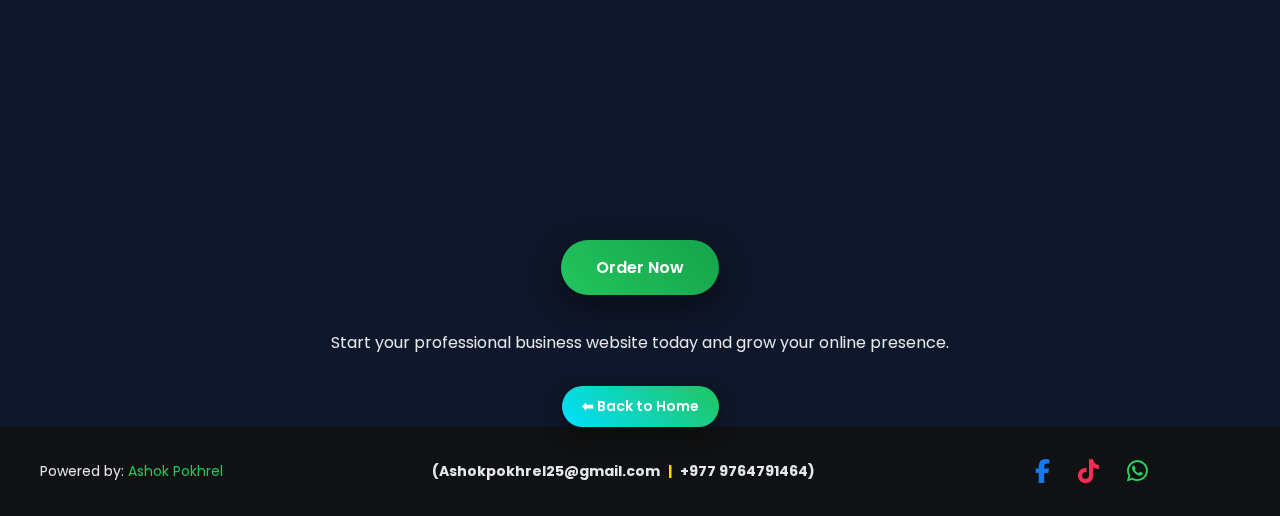
<file: Business_Sites.html>
<!DOCTYPE html>
<html lang="en">
<head>
    <meta charset="UTF-8">
    <meta name="viewport" content="width=device-width, initial-scale=1.0">
    <title>Business Website Package - Web Ashok</title>
    <link rel="icon" href="Logotop.png" type="image/png">

    <link rel="stylesheet" href="https://cdnjs.cloudflare.com/ajax/libs/font-awesome/6.4.0/css/all.min.css">
    <link href="https://fonts.googleapis.com/css2?family=Poppins:wght@400;600;700&display=swap" rel="stylesheet">

    <link rel="stylesheet" href="style4.css">
</head>
<body>

<canvas id="network-bg"></canvas>

<header>
    <img src="Logo.png" alt="Web Ashok Logo" class="logo">
    <a href="tel:+9779764791464" class="call-btn">Call Me</a>
    <div class="menu-toggle" id="mobile-menu" onclick="toggleMenu()">
        <i class="fas fa-bars"></i>
    </div>
    <nav id="mobileMenu">
        <a href="index.html">Home</a>
        <a href="About_Me.html">About Me</a>
        <a href="Contact_Me.html">Contact Me</a>
        <a href="terms.html">Terms</a>
    </nav>
</header>

<div class="translate-wrapper" id="translateWrapper">
    <div class="gtranslate_wrapper"></div>
    <button class="close-translate" onclick="closeTranslate()">×</button>
</div>

<div class="about-container">
    <h1>Business Website Development – NPR 3,000/-</h1>

    <div class="center">
      <a href="Contact_Me.html" class="order-btn">Order Now</a>
    </div>

    <div class="section">
      <h2>What is a Business Website?</h2>
      <p>A Business Website is a professional online presence designed to represent your brand, services, and contact information clearly and confidently.</p>
      <p>This package is perfect for:</p>
      <ul>
        <li>Small Businesses</li>
        <li>Startups</li>
        <li>Local Shops</li>
        <li>Service Providers</li>
      </ul>
      <p>It helps you build trust, attract customers, and grow your business online.</p>
    </div>

    <div class="section">
      <h2>Types of Websites Included</h2>
      <ul>
        <li>Company Profile Website</li>
        <li>Service Based Website</li>
        <li>Small Business Website</li>
        <li>Portfolio Style Website</li>
      </ul>
    </div>

    <div class="section">
      <h2>What You Will Get</h2>
      <ul>
        <li>3 to 4 Professional Pages (Home, About, Services, Contact)</li>
        <li>Fully Mobile Responsive Design</li>
        <li>Modern and Clean Layout</li>
        <li>Contact Form Setup</li>
        <li>Call Button and WhatsApp Integration</li>
        <li>Social Media Integration</li>
        <li>Basic On-Page SEO Setup</li>
        <li>Fast Loading Optimization</li>
        <li>30 Days Free Support After Delivery</li>
      </ul>
    </div>

    <div class="section">
      <h2>What You Need to Provide</h2>
      <ul>
        <li>Business Name</li>
        <li>Logo (if available)</li>
        <li>Business Description</li>
        <li>Services Details</li>
        <li>Contact Information</li>
        <li>Images (optional)</li>
      </ul>
      <p>If you don’t have everything ready, I will guide you step-by-step.</p>
    </div>

    <div class="section">
      <h2>Delivery Time</h2>
      <p>⏳ 2 to 5 Working Days</p>
    </div>

    <div class="section">
      <h2>Why Choose This Package?</h2>
      <ul>
        <li>Affordable for beginners</li>
        <li>Professional business look</li>
        <li>Easy communication</li>
        <li>Fast delivery</li>
        <li>Friendly support</li>
      </ul>
    </div>

    <div class="center">
      <a href="Contact_Me.html" class="order-btn">Order Now</a>
      <p style="margin-top:15px;">Start your professional business website today and grow your online presence.</p>
      <a href="index.html" class="small-btn">⬅ Back to Home</a>
    </div>
</div>

<footer>
    <div class="powered-by">
        Powered by: <a href="About_Me.html">Ashok Pokhrel</a>
    </div>
    <div class="contact-info">
        <p><b>(Ashokpokhrel25@gmail.com <span style="color: #FFD700; margin: 0 5px;">|</span> +977 9764791464)</b></p>
    </div>
    <div class="social-icons">
        <a href="https://www.facebook.com/share/1Exya3yrER/" target="_blank"><i class="fab fa-facebook-f" style="color: #1877F2;"></i></a>
        <a href="https://www.tiktok.com/@webashok?_r=1&_t=ZS-94NftpQ56Ej" target="_blank"><i class="fab fa-tiktok" style="color: #FE2C55;"></i></a>
        <a href="https://wa.me/9779764791464" target="_blank"><i class="fab fa-whatsapp" style="color: #25D366;"></i></a>
    </div>
</footer>

<audio id="bgMusic" src="" loop></audio>

<script type="text/javascript">
var Tawk_API=Tawk_API||{}, Tawk_LoadStart=new Date();
(function(){
var s1=document.createElement("script"),s0=document.getElementsByTagName("script")[0];
s1.async=true;
s1.src='https://embed.tawk.to/69a832867b02b21c3601f10d/1jisgannc';
s1.charset='UTF-8';
s1.setAttribute('crossorigin','*');
s0.parentNode.insertBefore(s1,s0);
})();
</script>
<script src="script4.js"></script>
<script src="https://cdn.gtranslate.net/widgets/latest/dropdown.js" defer></script>

</body>
</html>
</file>
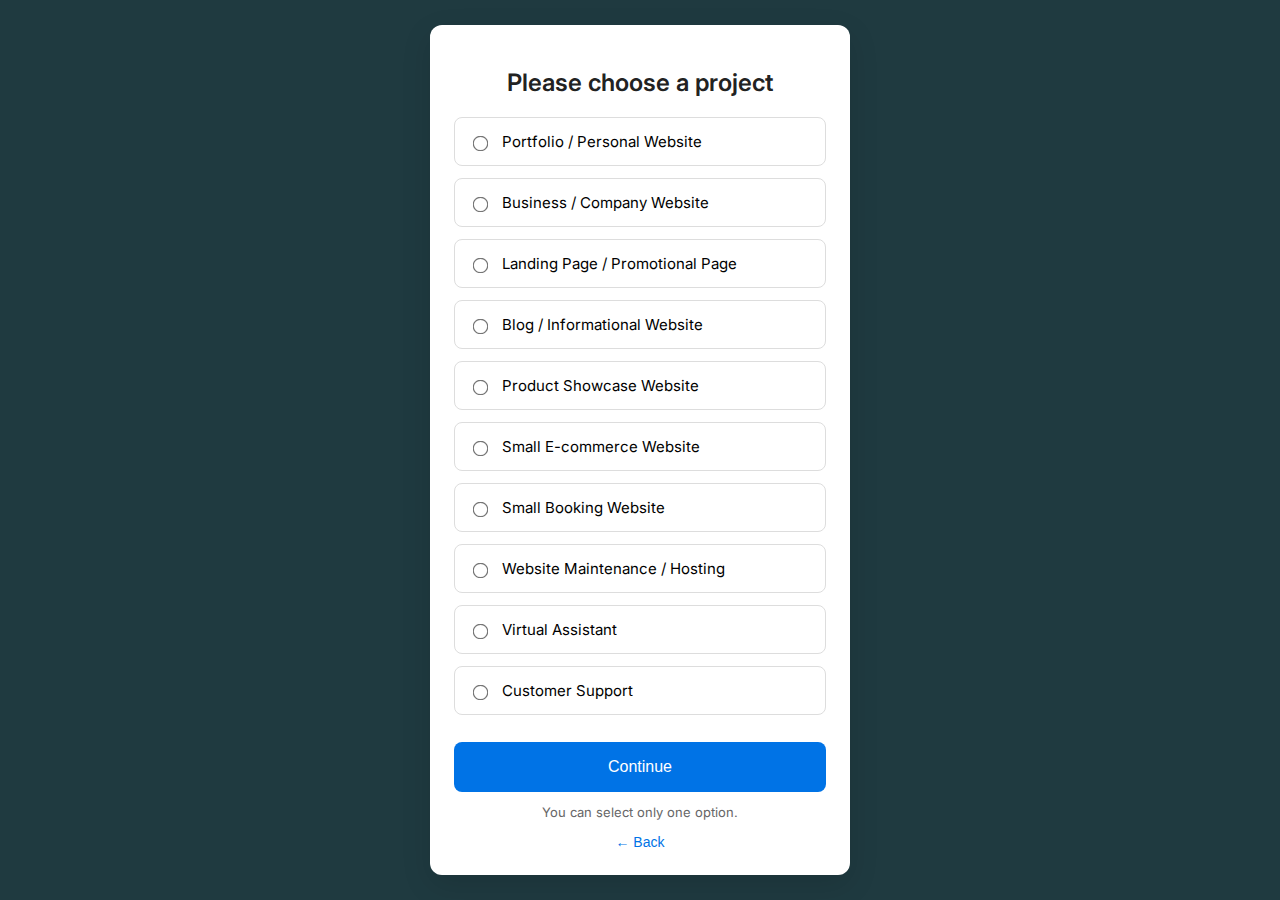
<file: Chooseservice.html>
<!DOCTYPE html>
<html lang="en">
<head>
<meta charset="UTF-8">

<!-- ✅ VERY IMPORTANT for mobile responsiveness -->
<meta name="viewport" content="width=device-width, initial-scale=1.0">

<title>Choose a Project</title>

<link href="https://fonts.googleapis.com/css2?family=Inter:wght@400;500;600&display=swap" rel="stylesheet">

<style>
* {
  box-sizing: border-box;
}

body {
  font-family: 'Inter', Arial, sans-serif;
  background-color: #1F3A40;
  min-height: 100vh;
  display: flex;
  justify-content: center;
  align-items: center;
  margin: 0;
  padding: 16px; /* ✅ prevents edge cut on mobile */
}

.container {
  background: #fff;
  padding: 24px;
  border-radius: 12px;
  width: 100%;
  max-width: 420px;
  box-shadow: 0 10px 30px rgba(0,0,0,0.12);
}

h2 {
  text-align: center;
  margin-bottom: 20px;
  font-weight: 600;
  color: #222;
}

.option {
  display: flex;
  align-items: center;
  gap: 12px;
  padding: 14px;
  border: 1px solid #ddd;
  border-radius: 8px;
  margin-bottom: 12px;
  cursor: pointer;
  transition: 0.2s ease;
  font-size: 15px;
}

.option:hover {
  background: #f7f9fb;
}

.option input {
  transform: scale(1.2);
}

.continue-btn {
  width: 100%;
  padding: 16px;
  margin-top: 15px;
  background: #0073e6;
  color: white;
  border: none;
  border-radius: 8px;
  font-size: 16px;
  font-weight: 500;
  cursor: pointer;
}

.continue-btn:hover {
  background: #005bb5;
}

.note {
  text-align: center;
  font-size: 13px;
  color: #666;
  margin-top: 12px;
}

.center-btn {
  display: flex;
  justify-content: center;
  margin-top: 10px;
}

.back-btn {
  background: transparent;
  border: none;
  font-size: 14px;
  cursor: pointer;
  color: #0073e6;
}

/* ✅ Extra polish for very small screens */
@media (max-width: 480px) {
  h2 {
    font-size: 20px;
  }

  .option {
    font-size: 14px;
    padding: 12px;
  }

  .note {
    font-size: 12px;
  }
}
</style>
</head>

<body>

<div class="container">
  <h2>Please choose a project</h2>

  <label class="option">
    <input type="radio" name="project" value="portfolio-personal" required>
    <span>Portfolio / Personal Website</span>
  </label>

  <label class="option">
    <input type="radio" name="project" value="business-company">
    <span>Business / Company Website</span>
  </label>

  <label class="option">
    <input type="radio" name="project" value="landing-page">
    <span>Landing Page / Promotional Page</span>
  </label>

  <label class="option">
    <input type="radio" name="project" value="blog-informational">
    <span>Blog / Informational Website</span>
  </label>

  <label class="option">
    <input type="radio" name="project" value="product-showcase">
    <span>Product Showcase Website</span>
  </label>

  <label class="option">
    <input type="radio" name="project" value="small-ecommerce">
    <span>Small E-commerce Website</span>
  </label>

  <label class="option">
    <input type="radio" name="project" value="booking-website">
    <span>Small Booking Website</span>
  </label>

  <label class="option">
    <input type="radio" name="project" value="website-maintenance">
    <span>Website Maintenance / Hosting</span>
  </label>

  <label class="option">
    <input type="radio" name="project" value="virtual-assistant">
    <span>Virtual Assistant</span>
  </label>

  <label class="option">
    <input type="radio" name="project" value="customer-support">
    <span>Customer Support</span>
  </label>

  <button class="continue-btn" onclick="continueNext()">Continue</button>

  <p class="note">You can select only one option.</p>

  <div class="center-btn">
    <button class="back-btn" onclick="window.location.href='index.html'">← Back</button>
  </div>
</div>

<script>
function continueNext() {
  const selected = document.querySelector('input[name="project"]:checked');

  if (!selected) {
    alert("Please select a project to continue.");
    return;
  }

  // Store selected service
  localStorage.setItem("selectedProject", selected.value);

  // Redirect after selection
  window.location.href = "Payments.html";
}
</script>

</body>
</html>
</file>
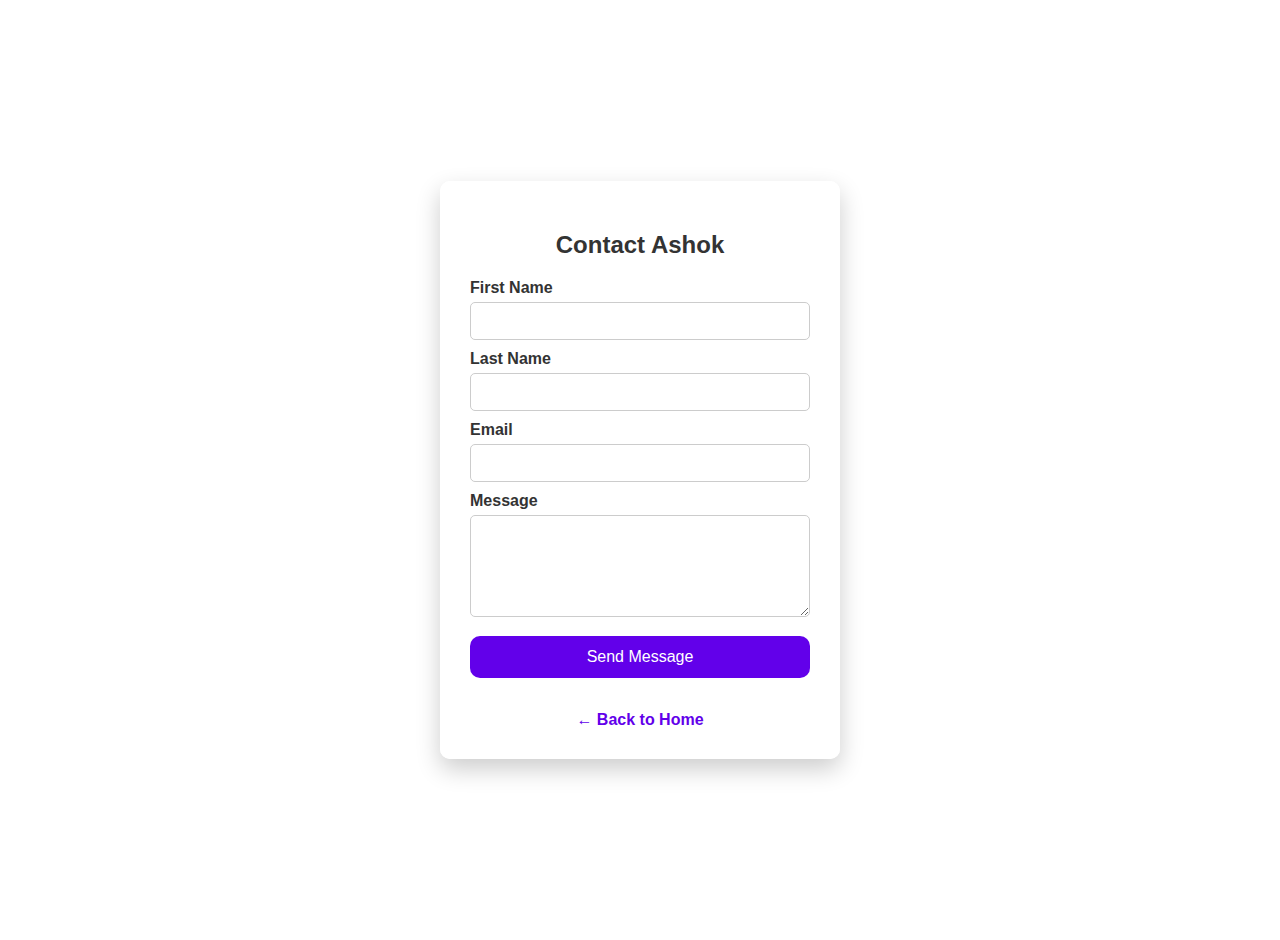
<file: Contact.html>
<!DOCTYPE html>
<html lang="en">
<head>
  <meta charset="UTF-8">
  <meta name="viewport" content="width=device-width, initial-scale=1.0">
  <title>Contact Me</title>
  
  <style>
    body {
      margin: 0;
      font-family: Arial, sans-serif;
      background-size: cover;
      background-position: center;
      background-repeat: no-repeat;
      min-height: 100vh;
      display: flex;
      justify-content: center;
      align-items: center;
      padding: 20px;
    }

    form {
      background-color: rgba(255, 255, 255, 0.95);
      padding: 30px;
      border-radius: 10px;
      box-shadow: 0 10px 25px rgba(0,0,0,0.2);
      width: 100%;
      max-width: 400px;
      box-sizing: border-box;
    }

    h2 {
      text-align: center;
      margin-bottom: 20px;
      color: #333;
    }

    label {
      display: block;
      margin-top: 10px;
      font-weight: bold;
      color: #333;
    }

    input, textarea {
      width: 100%;
      padding: 10px;
      margin-top: 5px;
      border: 1px solid #ccc;
      border-radius: 5px;
      box-sizing: border-box;
      font-size: 14px;
    }

    input[type="submit"] {
      background-color: #6200ea;
      color: white;
      border: none;
      cursor: pointer;
      font-size: 16px;
      padding: 12px;
      margin-top: 15px;
      border-radius: 10px;
      width: 100%;
      transition: background 0.3s ease;
    }

    input[type="submit"]:hover {
      background-color: #4b00c8;
    }

    .back-link {
      display: block;
      text-align: center;
      margin-top: 15px;
      text-decoration: none;
      color: #6200ea;
      font-weight: bold;
      transition: color 0.3s;
    }

    .back-link:hover {
      color: #4b00c8;
    }

    @media (max-width: 500px) {
      form {
        padding: 20px;
      }
      input, textarea {
        font-size: 13px;
        padding: 8px;
      }
      input[type="submit"] {
        font-size: 14px;
      }
    }
  </style>
</head>
<body>

  <!-- Formspree form action -->
  <form action="https://formspree.io/f/xgooardq" method="POST">
  
  <input type="hidden" name="_subject" value="New Website Feedback">
  <input type="hidden" name="_template" value="table">

  <h2>Contact Ashok</h2>

  <label>First Name</label>
  <input type="text" name="First Name" required>

  <label>Last Name</label>
  <input type="text" name="Last Name" required>

  <label>Email</label>
  <input type="email" name="Email" required>

  <label>Message</label>
  <textarea name="Message" rows="5" required></textarea>

  <input type="submit" value="Send Message">
<br><br>
  <a href="index.html" class="back-link">← Back to Home</a>
</form>

</body>
</html>
</file>
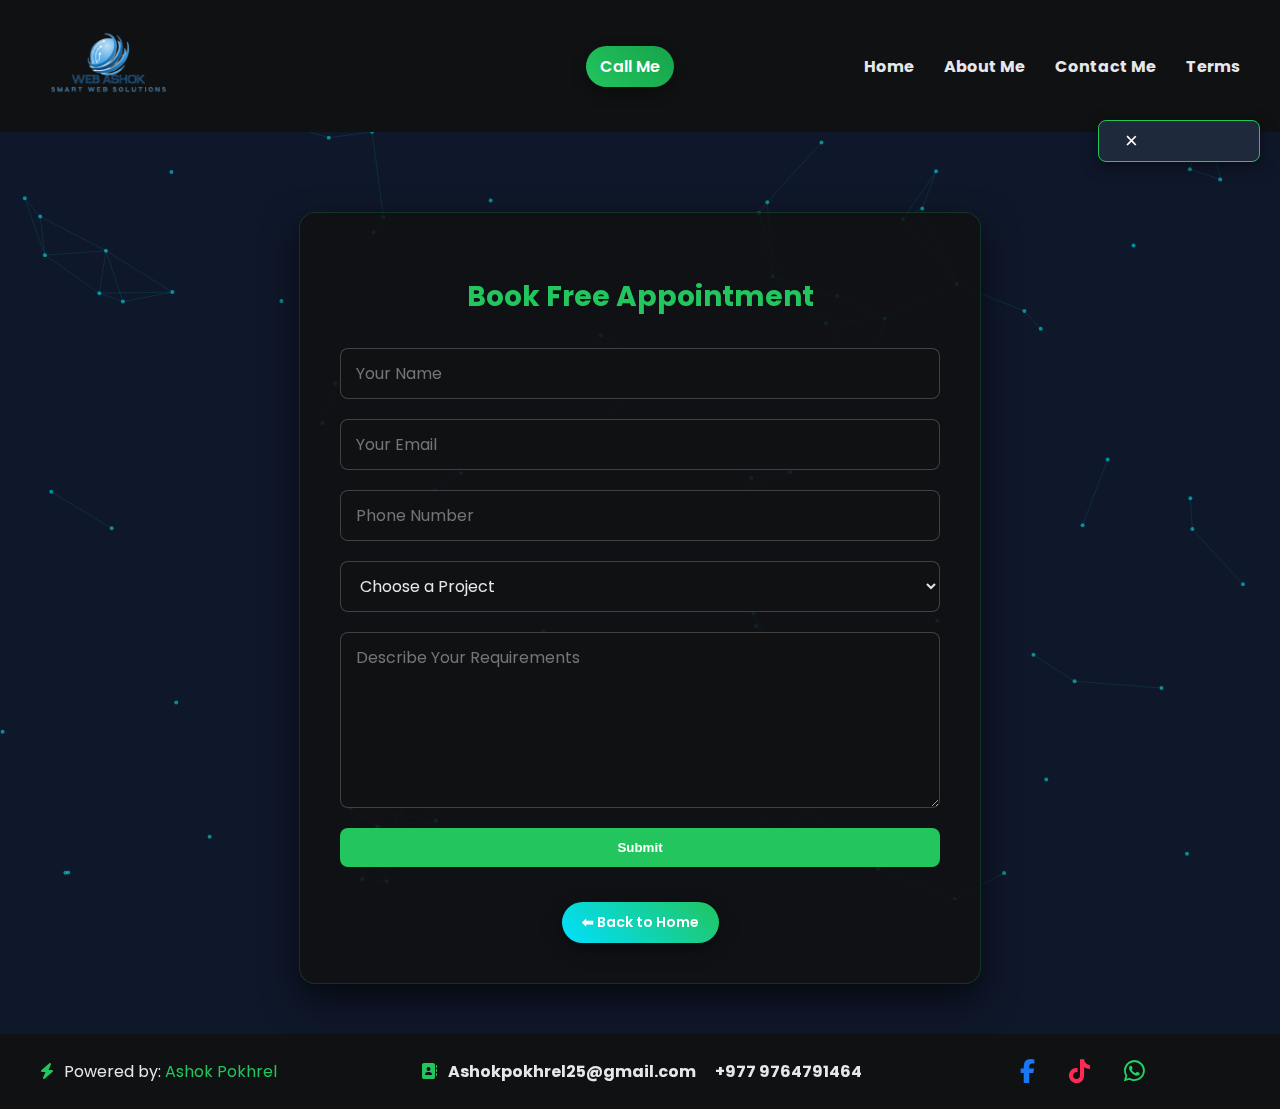
<file: Contact_Me.html>
<!DOCTYPE html>
<html lang="en">
<head>
    <meta charset="UTF-8">
    <meta name="viewport" content="width=device-width, initial-scale=1.0">
    <title>Contact - Web Ashok</title>
    <link rel="icon" href="Logotop.png" type="image/png">

    <link rel="stylesheet" href="https://cdnjs.cloudflare.com/ajax/libs/font-awesome/6.4.0/css/all.min.css">
    <link href="https://fonts.googleapis.com/css2?family=Poppins:wght@400;600;700&display=swap" rel="stylesheet">

    <style>
    
        body {
            margin: 0;
            font-family: 'Poppins', sans-serif;
            background: #0f172a;
            overflow-x: hidden;
            color: #e5e7eb;
        }

        #network-bg {
            position: fixed;
            top: 0;
            left: 0;
            width: 100%;
            height: 100%;
            z-index: -1;
        }

    
        header {
            display: flex;
            justify-content: space-between;
            align-items: center;
            padding: 10px 40px;
            background: #101112;
            position: relative;
            flex-wrap: wrap;
            z-index: 999;
        }

        header .logo { 
            height: 105px; 
            animation: floatLogo 3s ease-in-out infinite;
        }

        @keyframes floatLogo {
            0% { transform: translateY(0px); }
            50% { transform: translateY(-10px); }
            100% { transform: translateY(0px); }
        }

        .call-btn {
            display: inline-block;
            padding: 8px 14px;
            text-align: center;
            background: linear-gradient(45deg, #22c55e, #16a34a);
            color: #ffffff;
            text-decoration: none;
            font-weight: 600;
            border-radius: 30px;
            margin-left: 220px;
            transition: 0.3s ease;
            box-shadow: 0 6px 15px rgba(0,0,0,0.3);
        }

        .call-btn:hover {
            transform: translateY(-3px);
            box-shadow: 0 10px 25px rgba(0,0,0,0.4);
        }

        header nav { display: flex; gap: 30px; }
        header nav a {
            color: #e5e7eb;
            text-decoration: none;
            font-weight: bold;
            cursor: pointer;
            transition: 0.3s ease;
        }
        header nav a:hover { color: #22c55e; transform: scale(1.05); }

        .menu-toggle {
            display: none;
            font-size: 26px;
            color: white;
            cursor: pointer;
        }

        
        .contact-container {
            max-width: 600px;
            margin: 80px auto 50px auto;
            background: rgba(16,17,18,0.85);
            padding: 40px;
            border-radius: 16px;
            box-shadow: 0 15px 35px rgba(0,0,0,0.6);
            color: #e5e7eb;
            border: 1px solid rgba(34, 197, 94, 0.2);
        }

        .contact-container h2 {
            text-align: center;
            color: #22c55e;
            margin-bottom: 30px;
            font-size: 28px;
        }

        .contact-container form {
            display: flex;
            flex-direction: column;
            gap: 20px;
        }

        .contact-container input,
        .contact-container textarea,
        .contact-container select {
            padding: 12px 15px;
            border-radius: 8px;
            border: 1px solid rgba(255,255,255,0.2);
            background: #101112;
            color: #e5e7eb;
            font-size: 16px;
            font-family: 'Poppins', sans-serif;
        }

        .contact-container input:focus,
        .contact-container textarea:focus,
        .contact-container select:focus {
            outline: none;
            border-color: #22c55e;
        }

        .contact-container button {
            padding: 12px 20px;
            border: none;
            border-radius: 8px;
            background: #22c55e;
            color: #fff;
            font-weight: bold;
            cursor: pointer;
            transition: 0.3s;
        }

        .contact-container button:hover { background: #16a34a; }

        .small-btn {
            display: block;
            width: fit-content;
            padding: 10px 20px;
            background: linear-gradient(45deg,#00e0ff,#22c55e);
            color: #fff;
            font-weight: 600;
            border-radius: 50px;
            text-decoration: none;
            transition: 0.4s;
            box-shadow: 0 6px 20px rgba(0,0,0,0.4);
            font-size: 14px;
            margin: 15px auto 0 auto;
            text-align: center;
        }

        .small-btn:hover {
            transform: scale(1.05);
            box-shadow: 0 10px 25px rgba(0,0,0,0.6);
        }

    
        footer {
            background: #101112;
            color: #e5e7eb;
            padding: 20px 40px;
            display: flex;
            justify-content: space-between;
            align-items: center;
            flex-wrap: wrap;
        }
        footer a { text-decoration: none; color: #22c55e; }
        .social-icons { padding-right: 80px; }
        .social-icons a { color: #e5e7eb; margin: 0 15px; font-size: 24px; transition: 0.3s; }

        
        .translate-wrapper {
            position: fixed;
            top: 120px;
            right: 20px;
            z-index: 9999;
            background: #1e293b; 
            border-radius: 8px;
            border: 1px solid #22c55e;
            min-width: 140px; 
            padding: 8px 10px; 
            display: flex;
            align-items: center; 
            box-shadow: 0 4px 15px rgba(0,0,0,0.5);
        }

        .close-translate {
            background: none;
            border: none;
            color: #ffffff;
            font-size: 22px;
            cursor: pointer;
            margin-left: 10px; 
            order: 2; 
            line-height: 1;
        }

        .gtranslate_wrapper { order: 1; }

    
        @media (max-width: 768px) {
            header { padding: 8px !important; }
            header .logo { height: 90px !important; width: 30%; order: 1; }
            .call-btn { 
                order: 2; 
                margin-left: auto !important; 
                margin-right: 105px;
                font-size: 14px; 
                padding: 6px 12px; 
            }
            .menu-toggle { display: block; order: 3; }

            header nav {
                display: none;
                position: absolute;
                top: 70px;
                right: 10px;
                background: #101112;
                flex-direction: column;
                gap: 15px;
                padding: 15px 20px;
                border-radius: 8px;
                box-shadow: 0 8px 20px rgba(0, 0, 0, 0.4);
                width: max-content;
                z-index: 999;
            }
            header nav.active { display: flex; }

            .contact-container { margin: 60px 20px 50px 20px; padding: 20px; }
            
            footer { flex-direction: column; text-align: center; gap: 15px; justify-content: center; }
            .social-icons { padding-right: 0 !important; margin-bottom: 20px; display: flex; justify-content: center; gap: 0px; }
        }
    </style>
</head>
<body>

<canvas id="network-bg"></canvas>

<header>
      <a href="index.html" class="logo-link">
    <img src="Logo.png" alt="Web Ashok Logo" class="logo" />
  </a>
    <a href="tel:+9779764791464" class="call-btn">Call Me</a>
    <div class="menu-toggle" id="mobile-toggle" onclick="toggleMenu()">
        <i class="fas fa-bars"></i>
    </div>
    <nav id="mobileMenu">
        <a href="index.html">Home</a>
        <a href="About_Me.html">About Me</a>
        <a href="Contact_Me.html">Contact Me</a>
        <a href="terms.html">Terms</a>
    </nav>
</header>

<div class="translate-wrapper" id="translateWrapper">
    <div class="gtranslate_wrapper"></div>
    <button class="close-translate" onclick="closeTranslate()">×</button>
</div>

<div class="contact-container">
    <h2>Book Free Appointment</h2>
    <form action="https://formspree.io/f/xgooardq" method="POST">
        <input type="text" name="name" placeholder="Your Name" required>
        <input type="email" name="email" placeholder="Your Email" required>
        <input type="tel" name="phone" placeholder="Phone Number">

        <select name="project" required>
            <option value="" disabled selected>Choose a Project</option>
            <option value="Personal Websites">Personal Websites</option>
            <option value="Business Websites">Business Websites</option>
            <option value="Blog Websites">News & Blog Websites</option>
            <option value="E-Commerce">Order & Booking Websites</option>
            <option value="Maintenance"> Website Maintenance and Hosting Support</option>
        </select>

        <textarea name="message" rows="6" placeholder="Describe Your Requirements" required></textarea>

        <button type="submit">Submit</button>

        <a href="index.html" class="small-btn">⬅ Back to Home</a>
    </form>
</div>

<footer>
<div class="powered-by">
    <i class="fas fa-bolt" style="margin-right: 6px; color: #22c55e;"></i>
    Powered by: <a href="About_Me.html">Ashok Pokhrel</a>
</div>
    <div class="contact-info">
<b>
    <i class="fas fa-address-book" style="margin-right: 8px; color: #22c55e;"></i>
    Ashokpokhrel25@gmail.com 
    <span style="margin: 0 8px;"></span> 
    +977 9764791464
</b>
    </div>
    <div class="social-icons">
        <a href="https://www.facebook.com/share/1Exya3yrER/" target="_blank"><i class="fab fa-facebook-f" style="color: #1877F2;"></i></a>
        <a href="https://www.tiktok.com/@webashok?_r=1&_t=ZS-94NftpQ56Ej" target="_blank"><i class="fab fa-tiktok" style="color: #FE2C55;"></i></a>
        <a href="https://wa.me/9779764791464" target="_blank"><i class="fab fa-whatsapp" style="color: #25D366;"></i></a>
    </div>
</footer>

<audio id="bgMusic" src="" loop></audio>

<script type="text/javascript">
var Tawk_API=Tawk_API||{}, Tawk_LoadStart=new Date();
(function(){
var s1=document.createElement("script"),s0=document.getElementsByTagName("script")[0];
s1.async=true;
s1.src='https://embed.tawk.to/69a832867b02b21c3601f10d/1jisgannc';
s1.charset='UTF-8';
s1.setAttribute('crossorigin','*');
s0.parentNode.insertBefore(s1,s0);
})();
</script>

<script>

    const canvas = document.getElementById("network-bg");
    const ctx = canvas.getContext("2d");
    let particlesArray = [];

    const init = () => {
        canvas.width = window.innerWidth;
        canvas.height = window.innerHeight;
        particlesArray = Array.from({length: 100}, () => ({
            x: Math.random() * canvas.width,
            y: Math.random() * canvas.height,
            speedX: (Math.random() - 0.5),
            speedY: (Math.random() - 0.5)
        }));
    };

    const animate = () => {
        ctx.clearRect(0, 0, canvas.width, canvas.height);
        particlesArray.forEach(p => {
            p.x += p.speedX; p.y += p.speedY;
            if (p.x > canvas.width || p.x < 0) p.speedX *= -1;
            if (p.y > canvas.height || p.y < 0) p.speedY *= -1;
            ctx.fillStyle = "rgba(0,255,255,0.5)";
            ctx.beginPath(); ctx.arc(p.x, p.y, 2, 0, Math.PI * 2); ctx.fill();
        });

        for (let i = 0; i < particlesArray.length; i++) {
            for (let j = i; j < particlesArray.length; j++) {
                let dx = particlesArray[i].x - particlesArray[j].x;
                let dy = particlesArray[i].y - particlesArray[j].y;
                if (dx*dx + dy*dy < 8000) {
                    ctx.strokeStyle = "rgba(0,255,255,0.1)";
                    ctx.beginPath(); ctx.moveTo(particlesArray[i].x, particlesArray[i].y);
                    ctx.lineTo(particlesArray[j].x, particlesArray[j].y); ctx.stroke();
                }
            }
        }
        requestAnimationFrame(animate);
    };
    init(); animate();
    window.addEventListener("resize", init);

    
    function toggleMenu() {
        document.getElementById("mobileMenu").classList.toggle("active");
    }

   
    (function () {
        const clickSound = new Audio("click.mp3");
        clickSound.volume = 0.6;
        document.addEventListener("click", function (e) {
            const el = e.target.closest("a, button");
            if (!el) return;
            clickSound.currentTime = 0;
            clickSound.play().catch(() => {});

            if (el.tagName.toLowerCase() === "a") {
                const href = el.getAttribute("href");
                const target = el.getAttribute("target");
                if (href && !href.startsWith("tel:") && !href.startsWith("#") && !href.startsWith("javascript:")) {
                    e.preventDefault();
                    setTimeout(() => {
                        if (target === "_blank") window.open(href, "_blank");
                        else window.location.href = href;
                    }, 120);
                }
            }
        });
    })();

   
    document.addEventListener("click", function playMusic() {
        const music = document.getElementById("bgMusic");
        if (music) {
            music.play().catch(err => console.log("Autoplay blocked:", err));
            document.removeEventListener("click", playMusic);
        }
    });

   
    window.gtranslateSettings = {
        "default_language": "en",
        "languages": ["en", "ne", "hi", "zh-CN", "ko", "fr", "es", "ar", "pt", "de", "ja", "ru"],
        "wrapper_selector": ".gtranslate_wrapper",
        "flag_size": 24,
        "alt_flags": {"en": "usa"}
    };

    document.addEventListener('change', function(e) {
        if (e.target.classList.contains('gt_selector')) {
            if (e.target.value === 'en|en') {
                location.reload();
            }
        }
    });

    function closeTranslate() {
        var wrapper = document.getElementById('translateWrapper');
        if (wrapper) wrapper.style.display = 'none';
    }
</script>
<script src="https://cdn.gtranslate.net/widgets/latest/dropdown.js" defer></script>

           <script>
document.addEventListener('DOMContentLoaded', function() {
    const callButton = document.querySelector('.call-btn');
    const popup = document.getElementById('callPopup');
    const closeBtn = document.getElementById('closePopup');

    callButton.addEventListener('click', function(e) {
        const isMobile = window.innerWidth <= 768;

        if (!isMobile) {
            e.preventDefault();
            popup.style.display = 'flex';
        } 
    });

    closeBtn.onclick = function() {
        popup.style.display = 'none';
    };

    window.onclick = function(event) {
        if (event.target == popup) {
            popup.style.display = 'none';
        }
    };
});
</script>
    

    <div id="callPopup" style="display:none; position:fixed; z-index:9999; left:0; top:0; width:100%; height:100%; background:rgba(0,0,0,0.8); backdrop-filter:blur(5px); justify-content:center; align-items:center;">
  <div style="background:#111; color:white; padding:30px; border:2px solid #22c55e; border-radius:15px; text-align:center; width:280px; position:relative; box-shadow:0 10px 30px rgba(0,0,0,0.5);">
    <span id="closePopup" style="position:absolute; right:15px; top:10px; font-size:24px; cursor:pointer; color:#777;">&times;</span>
    <h3 style="margin-bottom:10px; font-size:18px;">Contact Number</h3>
    <p style="font-size:20px; font-weight:bold; color:#22c55e; margin:0;">+977 9764791464</p>
    <p style="font-size:12px; color:#888; margin-top:10px;">Dial this number from your phone</p>
  </div>
</div>
    
</body>
</html>
</file>
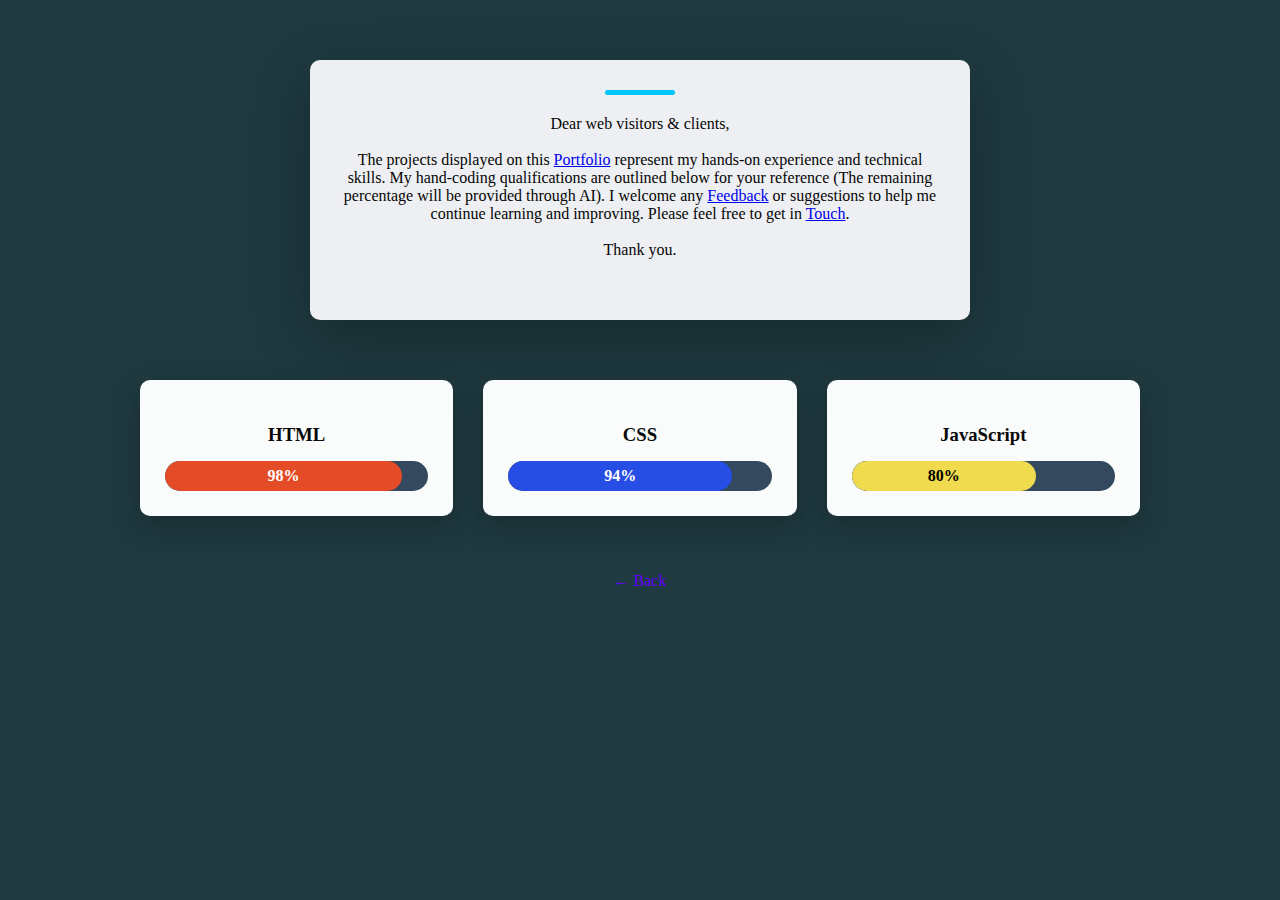
<file: Contactme.html>
<!DOCTYPE html>
<html lang="en">
<head>
    <meta charset="UTF-8">
    <meta name="viewport" content="width=device-width, initial-scale=1.0">
    <title>Contact Me</title>
    <link rel="stylesheet" href="contactme.css">
</head>
<body>

<div class="qualification-section">

  <!-- TOP MESSAGE BOX -->
  <div class="message-box">
    <div class="decor-line"></div>

    <p>
      Dear web visitors & clients,<br><br>
      The projects displayed on this <a href="index.html#projects">Portfolio</a> represent my hands-on experience and technical skills.
      My hand-coding qualifications are outlined below for your reference (The remaining percentage will be provided through AI).
      I welcome any <a href="Contact.html">Feedback</a> or suggestions to help me continue learning and improving.
      Please feel free to get in <a href="index.html#contact">Touch</a>.
      <br><br>
      Thank you.
    </p>
  </div>

  <!-- SKILLS ROW -->
  <div class="skills-row">
    <div class="skill-card">
      <h3>HTML</h3>
      <div class="progress-bar">
        <div class="progress html">98%</div>
      </div>
    </div>

    <div class="skill-card">
      <h3>CSS</h3>
      <div class="progress-bar">
        <div class="progress css">94%</div>
      </div>
    </div>

    <div class="skill-card">
      <h3>JavaScript</h3>
      <div class="progress-bar">
        <div class="progress js">80%</div>
      </div>
    </div>
  </div>

  <br><br>
  <a href="index.html" class="back-link">← Back</a>
</div>

</body>
</html>
</file>
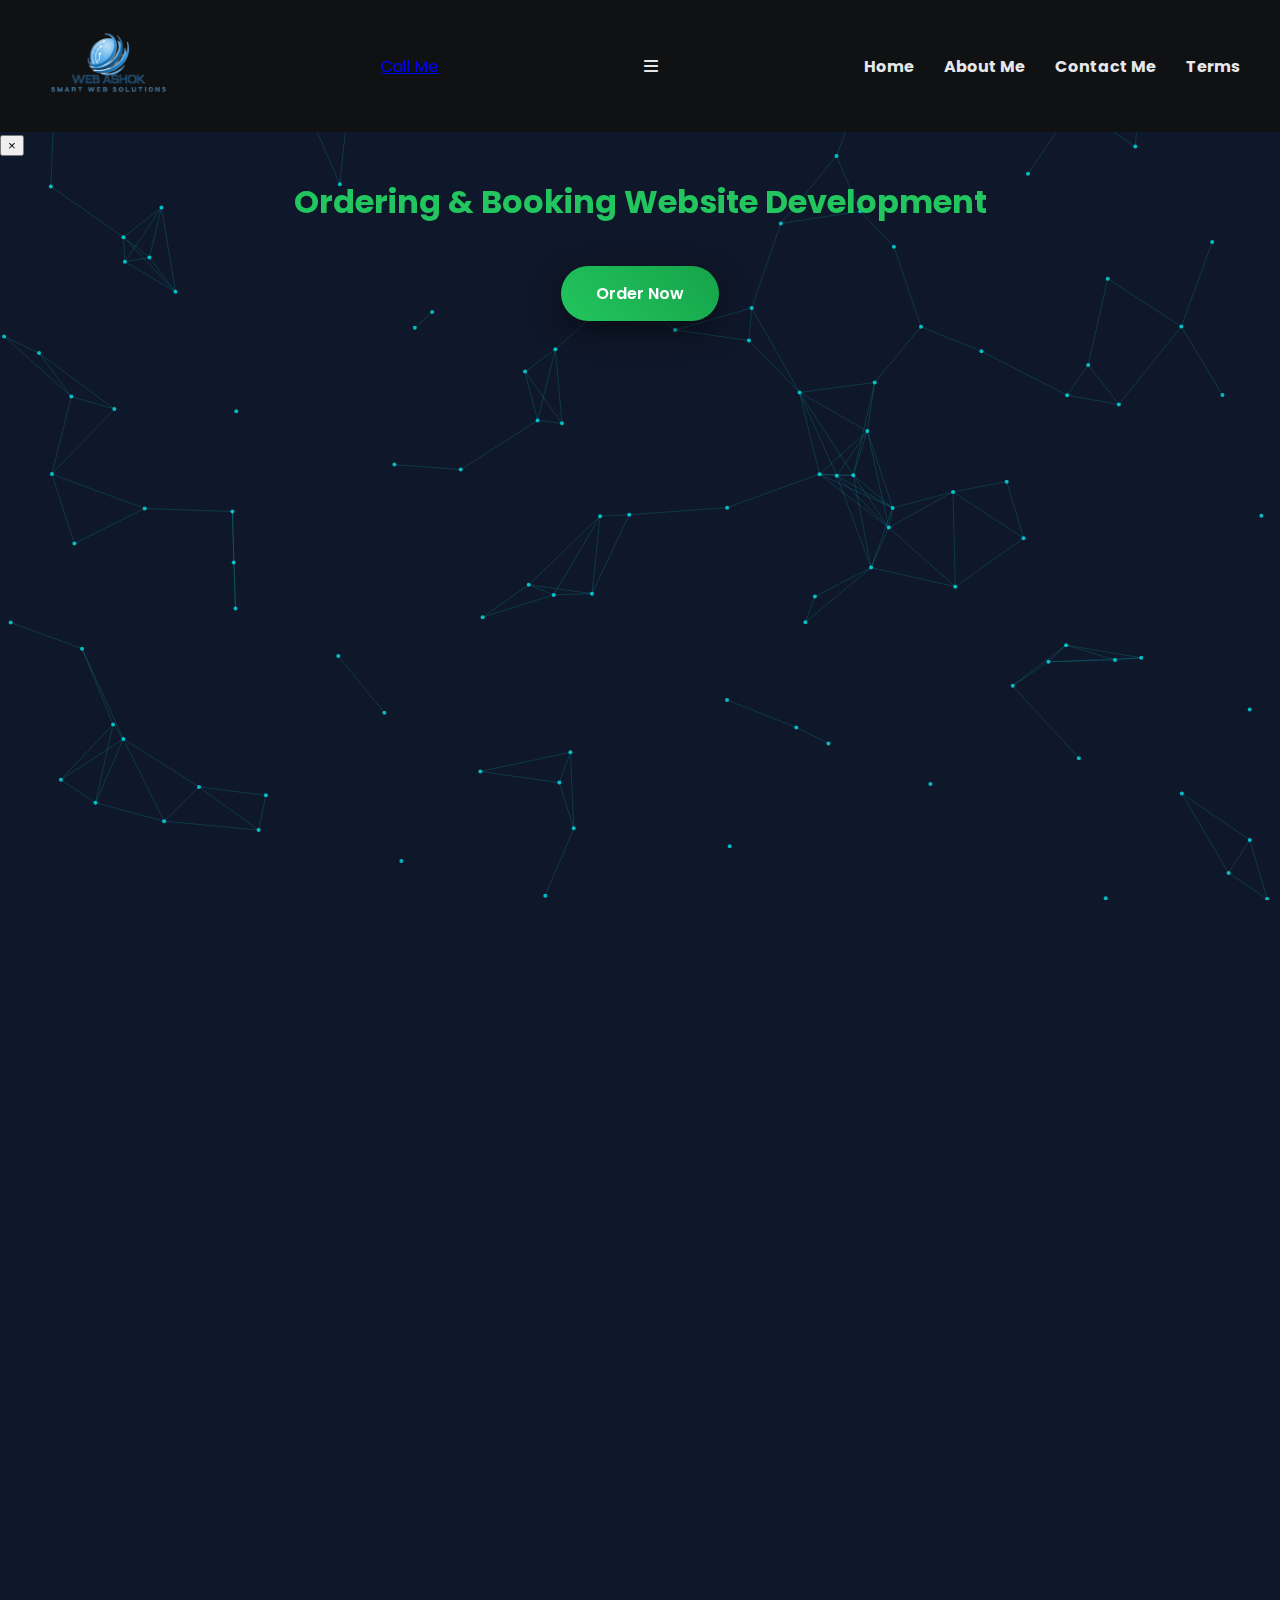
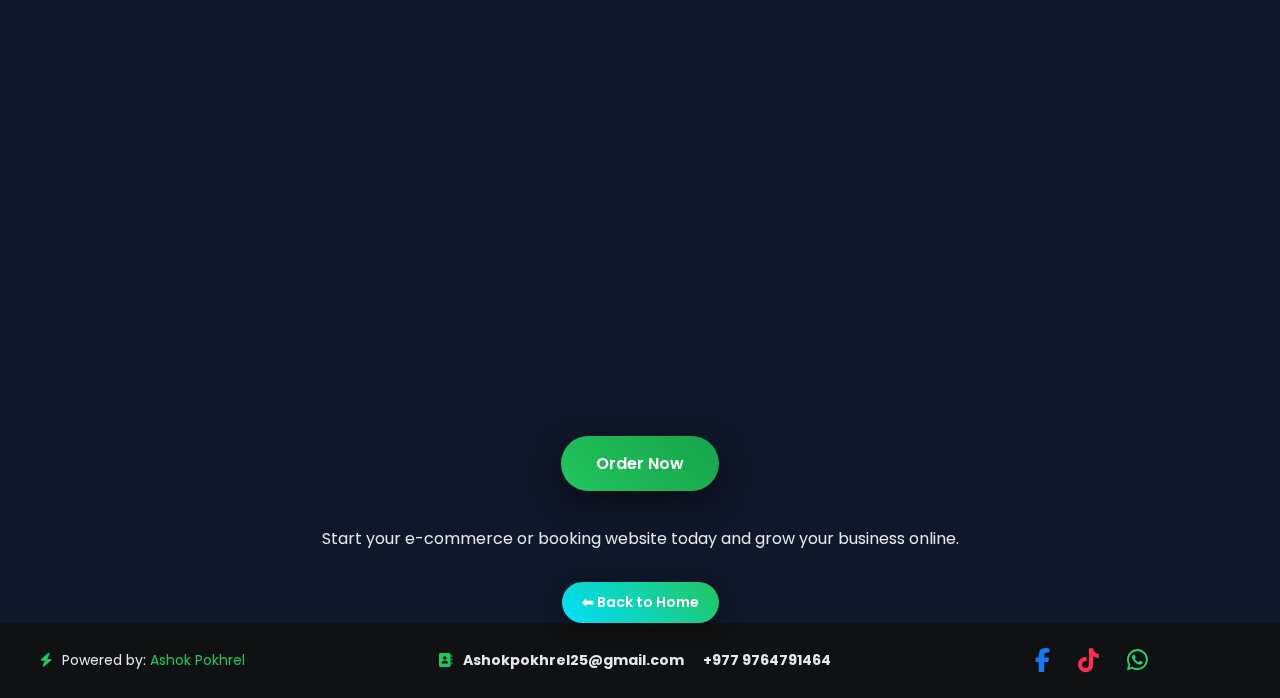
<file: Ecommerce_Sites.html>
<!doctype html>
<html lang="en">
  <head>
    <meta charset="UTF-8" />
    <meta name="viewport" content="width=device-width, initial-scale=1.0" />
    <title>Ordering & Booking Website Development - Web Ashok / Ashok Pokhrel</title>
    <link rel="icon" href="Logotop.png" type="image/png" />

    <link
      rel="stylesheet"
      href="https://cdnjs.cloudflare.com/ajax/libs/font-awesome/6.4.0/css/all.min.css"
    />
    <link
      href="https://fonts.googleapis.com/css2?family=Poppins:wght@400;600;700&display=swap"
      rel="stylesheet"
    />

    <link rel="stylesheet" href="style4.css" />
  </head>
  <body>
    <canvas id="network-bg"></canvas>

    <header>
      <a href="index.html" class="logo-link">
        <img src="Logo.png" alt="Web Ashok Logo" class="logo" />
      </a>
      <a href="tel:+9779764791464" class="call-btn">Call Me</a>
      <div class="menu-toggle" id="mobile-menu" onclick="toggleMenu()">
        <i class="fas fa-bars"></i>
      </div>
      <nav id="mobileMenu">
        <a href="index.html">Home</a>
        <a href="About_Me.html">About Me</a>
        <a href="Contact_Me.html">Contact Me</a>
        <a href="terms.html">Terms</a>
      </nav>
    </header>

    <div class="translate-wrapper" id="translateWrapper">
      <div class="gtranslate_wrapper"></div>
      <button class="close-translate" onclick="closeTranslate()">×</button>
    </div>

    <div class="about-container">
      <h1>Ordering & Booking Website Development</h1>

 <div class="center">
  <a href="https://wa.me/9779764791464?text=Hello%20Ashok,%20I%20want%20to%20order%20a%20website!" class="order-btn" target="_blank">
    Order Now
  </a>
</div>

      <div class="section">
        <h2>What is an Online Ordering & Booking Website?</h2>
        <p>
          This website allows you to sell services or products online, manage
          bookings and provide a smooth online experience for your customers.
        </p>

        <p>This package is perfect for:</p>
        <ul>
          <li>Small Online Stores</li>
          <li>Service Providers</li>
          <li>Booking & Ordering Platforms</li>
          <li>Event or Appointment Booking</li>
          <li>Freelancers and Small Businesses</li>
        </ul>

        <p>
          It helps you increase sales, manage customers easily and grow your
          business online.
        </p>
      </div>

      <div class="section">
        <h2>Types of Websites Included</h2>
        <ul>
          <li>Small E-commerce Stores</li>
          <li>Booking Websites</li>
          <li>Service/Product Ordering Platforms</li>
          <li>Event Booking Websites</li>
          <li>Appointment Scheduling Websites</li>
        </ul>
      </div>

      <div class="section">
        <h2>What You Will Get</h2>
        <ul>
          <li>Free Domain & Hosting Setup</li>
          <li>
            Professional Pages (Home, Products/Services, Booking, Contact
            etc.)
          </li>
          <li>Fully Mobile Responsive Design</li>
          <li>Premium Modern Design</li>
          <li>High-Quality Layout</li>
          <li>Product Listing / Booking Form Setup</li>
          <li>Buy Now, Call, WhatsApp Buttons Integration</li>
          <li>Social Media Integration</li>
          <li>SEO-Friendly For Better Visibility</li>
          <li>Fast Loading Optimization</li>
          <li>7 Days (At least 5 times) Free Support After Delivery</li>
          <p>We will develop the website based on the customer's requirements.</p>
        </ul>
      </div>

      <div class="section">
        <h2>What You Need to Provide</h2>
        <ul>
          <li>Business / Store Name</li>
          <li>Logo (if available)</li>
          <li>Products / Services Details</li>
          <li>Booking Information</li>
          <li>Contact Information</li>
          <li>Images / Media</li>
          <li>Hosting Access</li>
        </ul>

        <p>
          If you don’t have everything ready, I will guide you step-by-step.
        </p>
      </div>

      <div class="section">
        <h2>Delivery Time</h2>
        <p>⏳ 7 to 10 Working Days</p>
      </div>

      <div class="section">
        <h2>Why Choose This Package?</h2>
        <ul>
          <li>Affordable for small businesses</li>
          <li>Professional online store & booking look</li>
          <li>Easy communication</li>
          <li>Fast delivery</li>
          <li>Friendly support</li>
        </ul>
      </div>

      <div class="center">
        <a href="Contact_Me.html" class="order-btn">Order Now</a>
        <p style="margin-top: 15px">
          Start your e-commerce or booking website today and grow your business
          online.
        </p>
        <a href="index.html" class="small-btn">⬅ Back to Home</a>
      </div>
    </div>

    <footer>
      <div class="powered-by">
        <i class="fas fa-bolt" style="margin-right: 6px; color: #22c55e"></i>
        Powered by: <a href="About_Me.html">Ashok Pokhrel</a>
      </div>
      <div class="contact-info">
        <b>
          <i
            class="fas fa-address-book"
            style="margin-right: 8px; color: #22c55e"
          ></i>
          Ashokpokhrel25@gmail.com
          <span style="margin: 0 8px"></span>
          +977 9764791464
        </b>
      </div>
      <div class="social-icons">
        <a href="https://www.facebook.com/webashok25" target="_blank"
          ><i class="fab fa-facebook-f" style="color: #1877f2"></i
        ></a>
        <a
          href="https://www.tiktok.com/@webashok?_r=1&_t=ZS-94NftpQ56Ej"
          target="_blank"
          ><i class="fab fa-tiktok" style="color: #fe2c55"></i
        ></a>
        <a href="https://wa.me/9779764791464" target="_blank"
          ><i class="fab fa-whatsapp" style="color: #25d366"></i
        ></a>
      </div>
    </footer>

    <audio id="bgMusic" src="" loop></audio>

    <script type="text/javascript">
      var Tawk_API = Tawk_API || {},
        Tawk_LoadStart = new Date();
      (function () {
        var s1 = document.createElement("script"),
          s0 = document.getElementsByTagName("script")[0];
        s1.async = true;
        s1.src = "https://embed.tawk.to/69a832867b02b21c3601f10d/1jisgannc";
        s1.charset = "UTF-8";
        s1.setAttribute("crossorigin", "*");
        s0.parentNode.insertBefore(s1, s0);
      })();
    </script>
    <script src="script4.js"></script>
    <script
      src="https://cdn.gtranslate.net/widgets/latest/dropdown.js"
      defer
    ></script>

    <script>
      document.addEventListener("DOMContentLoaded", function () {
        const callButton = document.querySelector(".call-btn");
        const popup = document.getElementById("callPopup");
        const closeBtn = document.getElementById("closePopup");

        callButton.addEventListener("click", function (e) {
          const isMobile = window.innerWidth <= 768;

          if (!isMobile) {
            e.preventDefault();
            popup.style.display = "flex";
          }
        });

        closeBtn.onclick = function () {
          popup.style.display = "none";
        };

        window.onclick = function (event) {
          if (event.target == popup) {
            popup.style.display = "none";
          }
        };
      });
    </script>

    <div
      id="callPopup"
      style="
        display: none;
        position: fixed;
        z-index: 9999;
        left: 0;
        top: 0;
        width: 100%;
        height: 100%;
        background: rgba(0, 0, 0, 0.8);
        backdrop-filter: blur(5px);
        justify-content: center;
        align-items: center;
      "
    >
      <div
        style="
          background: #111;
          color: white;
          padding: 30px;
          border: 2px solid #22c55e;
          border-radius: 15px;
          text-align: center;
          width: 280px;
          position: relative;
          box-shadow: 0 10px 30px rgba(0, 0, 0, 0.5);
        "
      >
        <span
          id="closePopup"
          style="
            position: absolute;
            right: 15px;
            top: 10px;
            font-size: 24px;
            cursor: pointer;
            color: #777;
          "
          >&times;</span
        >
        <h3 style="margin-bottom: 10px; font-size: 18px">Contact Number</h3>
        <p
          style="font-size: 20px; font-weight: bold; color: #22c55e; margin: 0"
        >
          +977 9764791464
        </p>
        <p style="font-size: 12px; color: #888; margin-top: 10px">
          Dial this number from your phone
        </p>
      </div>
    </div>
  </body>
</html>
</file>
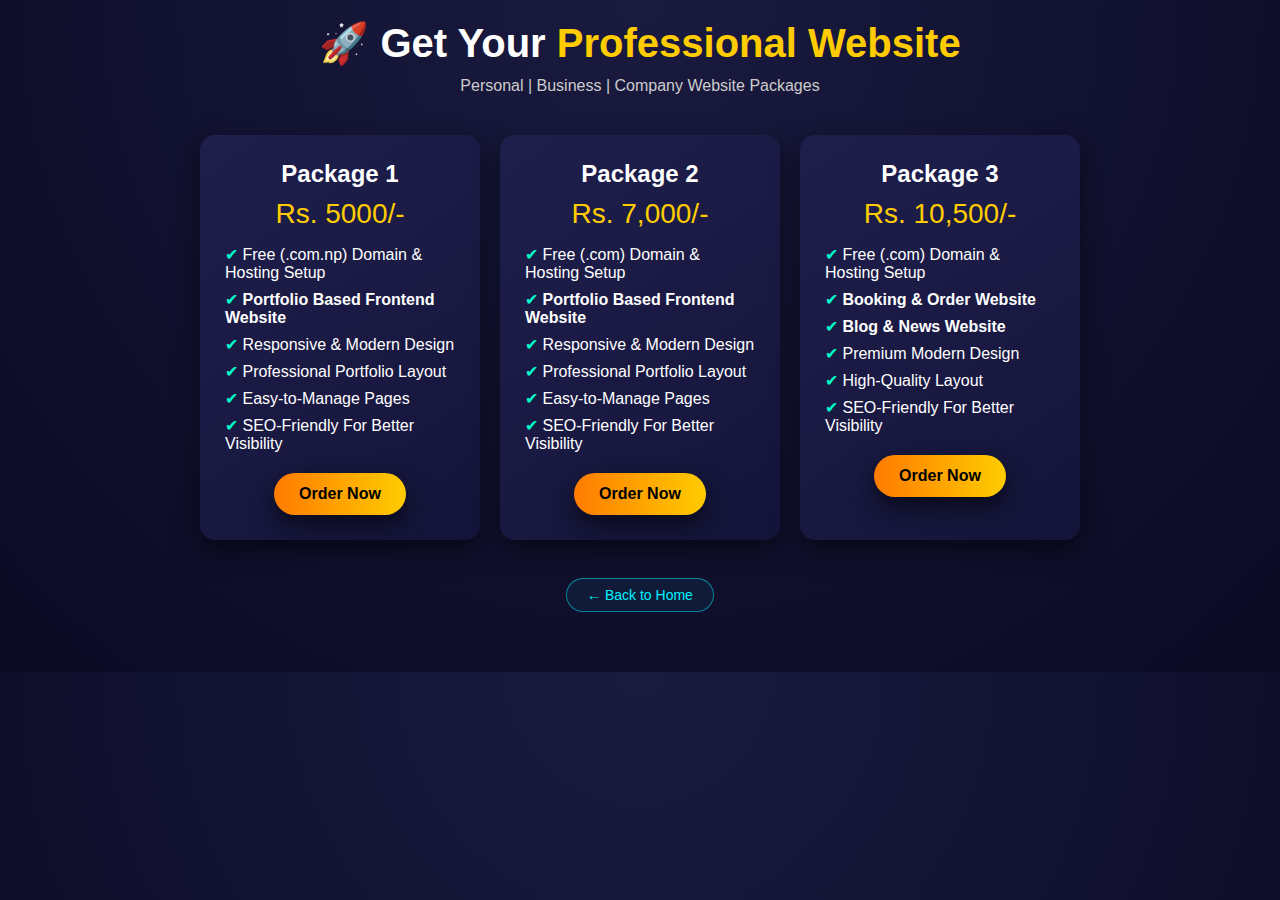
<file: package.html>
<!DOCTYPE html>
<html lang="en">
<head>
<meta charset="UTF-8">
<meta name="viewport" content="width=device-width, initial-scale=1.0">
<title>Website Packages</title>

<style>
* {
    margin: 0;
    padding: 0;
    box-sizing: border-box;
    font-family: "Segoe UI", sans-serif;
}

body {
    background: radial-gradient(circle at top, #1a1a40, #0a0a23);
    color: #fff;
    padding: 20px;
}

.container {
    max-width: 1200px;
    margin: auto;
    text-align: center;
}

h1 {
    font-size: 2.5rem;
    margin-bottom: 10px;
}

.highlight {
    color: #ffcc00;
}

.sub {
    margin-bottom: 40px;
    color: #ccc;
}

/* Cards */
.cards {
    display: flex;
    flex-wrap: wrap;
    gap: 20px;
    justify-content: center;
}

.card {
    background: linear-gradient(145deg, #1f1f4d, #14143a);
    border-radius: 15px;
    padding: 25px;
    width: 280px;
    box-shadow: 0 10px 25px rgba(0,0,0,0.5);
    transition: 0.3s;
}

.card:hover {
    transform: translateY(-10px);
}

.card h2 {
    margin-bottom: 10px;
}

.price {
    font-size: 28px;
    color: #ffcc00;
    margin-bottom: 15px;
}

ul {
    list-style: none;
    text-align: left;
    margin-bottom: 20px;
}

ul li {
    margin: 8px 0;
}

ul li::before {
    content: "✔ ";
    color: #00ffcc;
}

/* Button */
.btn {
    display: inline-block;
    padding: 12px 25px;
    background: linear-gradient(to right, #ff7b00, #ffcc00);
    color: #000;
    border-radius: 25px;
    text-decoration: none;
    font-weight: bold;
    transition: 0.3s;
    box-shadow: 0 10px 25px rgba(0,0,0,0.6);
}

.btn:hover {
    background: linear-gradient(to right, #ffcc00, #ff7b00);
}

.footer-nav {
    text-align: center;
    margin-top: 20px;
    margin-bottom: 40px;
}

.btn-home {
    display: inline-block;
    padding: 8px 20px;
    font-size: 14px;
    color: #00f2fe; /* Light cyan text */
    text-decoration: none;
    border: 1px solid rgba(0, 242, 254, 0.5); /* Semi-transparent border */
    border-radius: 20px;
    background: rgba(0, 242, 254, 0.05); /* Very light tint */
    transition: 0.3s;
    font-weight: 500;
}

.btn-home:hover {
    background: linear-gradient(to right, #00f2fe, #4facfe);
    color: #000;
    border-color: transparent;
    box-shadow: 0 0 15px rgba(0, 242, 254, 0.4);
}

/* Ensure it moves with the rest of your content on mobile */
@media (max-width: 768px) {
    .footer-nav {
        transform: translateX(-20px);
        padding-right: 0px;
        padding-left: 30px;
    }
}

/* Responsive */
@media(max-width: 768px) {
    .cards {
        flex-direction: column;
        align-items: center;
    }
}
</style>
</head>

<body>

<div class="container">

<h1>🚀 Get Your <span class="highlight">Professional Website</span></h1>
<p class="sub">Personal | Business | Company Website Packages</p>

<div class="cards">

<!-- Package 1 -->
<div class="card">
    <h2>Package 1</h2>
    <div class="price">Rs. 5000/-</div>
    <ul>
        <li>Free (.com.np) Domain & Hosting Setup</li>
        <li><strong>Portfolio Based Frontend Website</strong></li>
        <li>Responsive & Modern Design</li>
        <li>Professional Portfolio Layout</li>
        <li>Easy-to-Manage Pages</li>
        <li>SEO-Friendly For Better Visibility</li>
    </ul>
    <a href="#" class="btn" onclick="orderNow('Package 1 - Rs.5000')">Order Now</a>
</div>

<!-- Package 2 -->
<div class="card">
    <h2>Package 2</h2>
    <div class="price">Rs. 7,000/-</div>
    <ul>
        <li>Free (.com) Domain & Hosting Setup</li>
        <li><strong>Portfolio Based Frontend Website</strong></li>
        <li>Responsive & Modern Design</li>
        <li>Professional Portfolio Layout</li>
        <li>Easy-to-Manage Pages</li>
        <li>SEO-Friendly For Better Visibility</li>
    </ul>
    <a href="#" class="btn" onclick="orderNow('Package 2 - Rs.7000')">Order Now</a>
</div>

<!-- Package 3 -->
<div class="card">
    <h2>Package 3</h2>
    <div class="price">Rs. 10,500/-</div>
    <ul>
        <li>Free (.com) Domain & Hosting Setup</li>
        <li><strong>Booking & Order Website</strong></li>
        <li><strong>Blog & News Website</strong></li>
        <li>Premium Modern Design</li>
        <li>High-Quality Layout</li>
        <li>SEO-Friendly For Better Visibility</li>
    </ul>
    <a href="#" class="btn" onclick="orderNow('Package 3 - Rs.10500')">Order Now</a>
</div>

</div>

</div>
<br>
<div class="footer-nav">
    <a href="index.html" class="btn-home">← Back to Home</a>
</div>

<script>
function orderNow(packageName) {
    let phone = "9779764791464"; // 🔥 Replace with your WhatsApp number
    let message = `Hello, I want to order ${packageName} website package. Please provide more details.`;

    let url = `https://wa.me/${phone}?text=${encodeURIComponent(message)}`;
    window.open(url, "_blank");
}
</script>

</body>
</html>
</file>
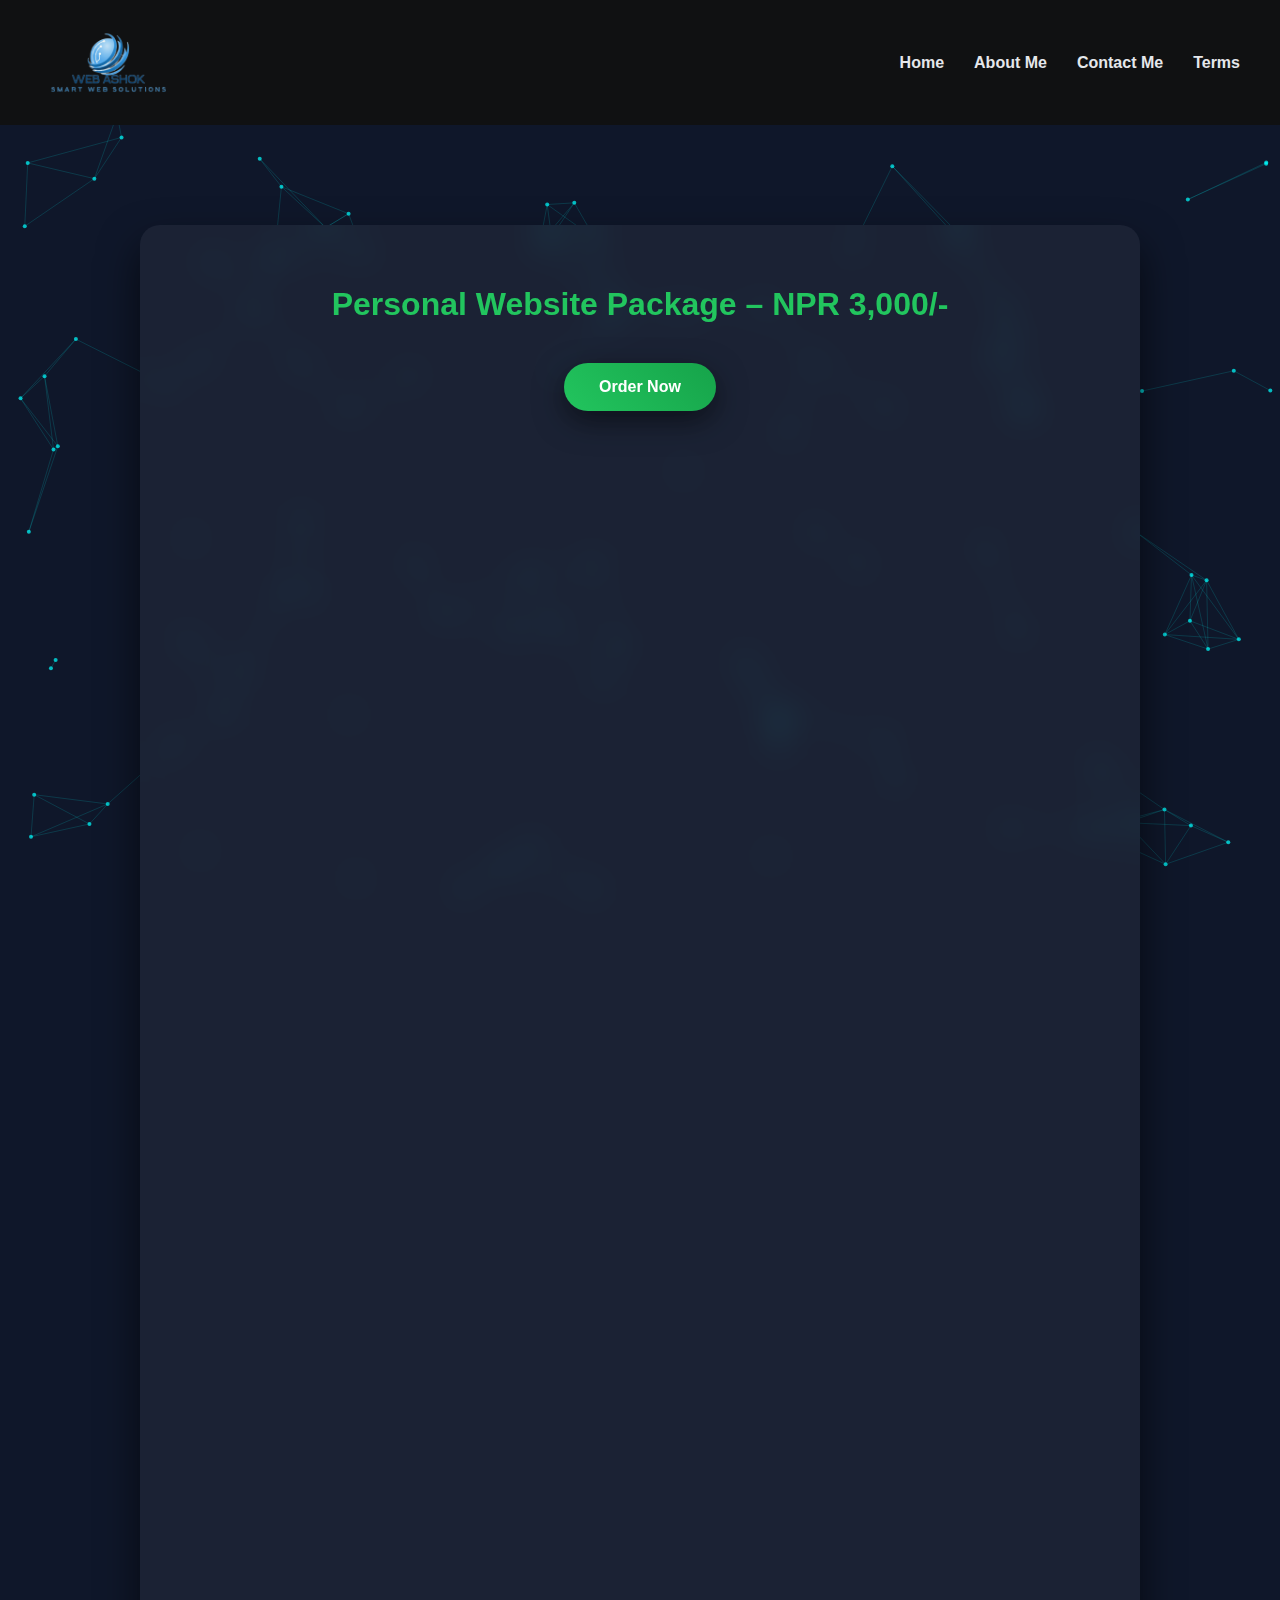
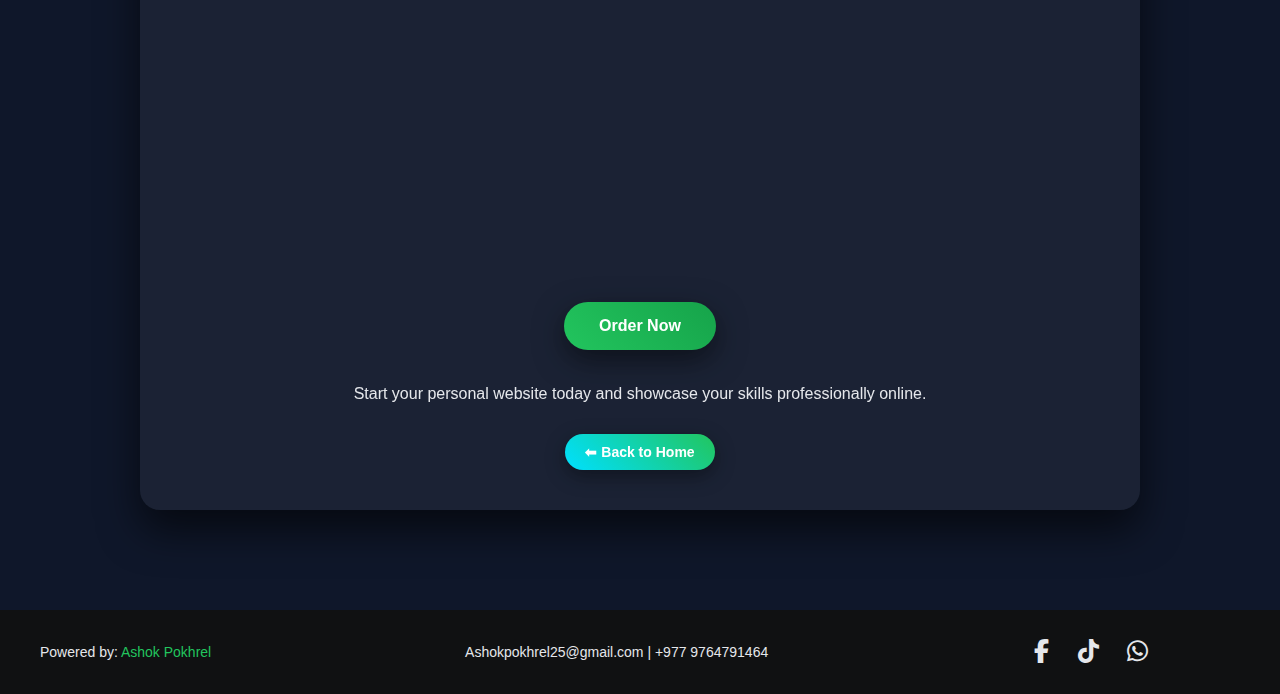
<file: Personal_Sites.html>
<!DOCTYPE html>
<html lang="en">
<head>
<meta charset="UTF-8">
<meta name="viewport" content="width=device-width, initial-scale=1.0">
<title>Personal Website Package - Web Ashok</title>
<link rel="icon" href="Logotop.png" type="image/png">

<!-- Font -->
<link rel="stylesheet" href="https://cdnjs.cloudflare.com/ajax/libs/font-awesome/6.4.0/css/all.min.css">

<!-- External CSS -->
<link rel="stylesheet" href="style4.css">
</head>
<body>

<!-- Background Canvas -->
<canvas id="network-bg"></canvas>

<!-- Header -->
<header>
  <img src="Logo.png" alt="Web Ashok Logo" class="logo">
  <nav>
    <a href="index.html">Home</a>
    <a href="About_Me.html">About Me</a>
    <a href="Contact_Me.html">Contact Me</a>
    <a href="terms.html">Terms</a>
  </nav>
</header>

<!-- Content Container -->
<div class="container">
  <div class="card">
    <h1>Personal Website Package – NPR 3,000/-</h1>

    <div class="center">
      <a href="Contact_Me.html" class="order-btn">Order Now</a>
    </div>

    <div class="section">
      <h2>What is a Personal Website?</h2>
      <p>A Personal Website is a professional online presence designed to showcase your personal brand, portfolio, or services to the world.</p>
      <p>This package is perfect for:</p>
      <ul>
        <li>Individuals</li>
        <li>Freelancers</li>
        <li>Personal Brands</li>
        <li>Portfolio Showcase</li>
        <li>Small Projects or Landing Pages</li>
      </ul>
    </div>

    <div class="section">
      <h2>Types of Personal Websites Included</h2>
      <ul>
        <li>Landing Pages</li>
        <li>Personal Brand Websites</li>
        <li>Portfolio Websites</li>
        <li>Informational Websites</li>
        <li>Resume / CV Websites</li>
      </ul>
    </div>

    <div class="section">
      <h2>What You Will Get</h2>
      <ul>
        <li>3 to 4 Professional Pages (Home, About, Services, Contact)</li>
        <li>Fully Mobile Responsive Design</li>
        <li>Modern and Clean Layout</li>
        <li>Contact Form Setup</li>
        <li>Call Button and WhatsApp Integration</li>
        <li>Social Media Integration</li>
        <li>Basic On-Page SEO Setup</li>
        <li>Fast Loading Optimization</li>
        <li>30 Days Free Support After Delivery</li>
      </ul>
    </div>

    <div class="section">
      <h2>What You Need to Provide</h2>
      <ul>
        <li>Your Name / Brand Name</li>
        <li>Logo (if available)</li>
        <li>Personal Bio / Description</li>
        <li>Services / Skills Details</li>
        <li>Contact Information</li>
        <li>Images / Portfolio (optional)</li>
      </ul>
      <p>If you don’t have everything ready, I will guide you step-by-step.</p>
    </div>

    <div class="section">
      <h2>Delivery Time</h2>
      <p>⏳ 2 to 5 Working Days</p>
    </div>

    <div class="section">
      <h2>Why Choose This Package?</h2>
      <ul>
        <li>Affordable for beginners</li>
        <li>Professional personal branding look</li>
        <li>Easy communication</li>
        <li>Fast delivery</li>
        <li>Friendly support</li>
      </ul>
    </div>

    <div class="center">
      <a href="Contact_Me.html" class="order-btn">Order Now</a>
      <p style="margin-top:15px;">Start your personal website today and showcase your skills professionally online.</p>
      <a href="index.html" class="small-btn">⬅ Back to Home</a>
    </div>
  </div>
</div>

<!-- Footer -->
<footer>
  <div class="powered-by">
    Powered by: <a href="Contact_Me.html" target="_blank">Ashok Pokhrel</a>
  </div>
  <div class="contact-info">
    <p>Ashokpokhrel25@gmail.com | +977 9764791464</p>
  </div>
  <div class="social-icons">
    <a href="https://www.facebook.com/share/1Exya3yrER/" target="_blank"><i class="fab fa-facebook-f"></i></a>
    <a href="https://www.tiktok.com/@webashok?_r=1&_t=ZS-94NftpQ56Ej" target="_blank"><i class="fab fa-tiktok"></i></a>
    <a href="https://wa.me/9779764791464" target="_blank"><i class="fab fa-whatsapp"></i></a>
  </div>
</footer>

<!--Start of Tawk.to Script-->
<script type="text/javascript">
var Tawk_API=Tawk_API||{}, Tawk_LoadStart=new Date();
(function(){
var s1=document.createElement("script"),s0=document.getElementsByTagName("script")[0];
s1.async=true;
s1.src='https://embed.tawk.to/69a832867b02b21c3601f10d/1jisgannc';
s1.charset='UTF-8';
s1.setAttribute('crossorigin','*');
s0.parentNode.insertBefore(s1,s0);
})();
</script>
<!--End of Tawk.to Script-->

<!-- External JS -->
<script src="script4.js"></script>
</body>
</html>
</file>
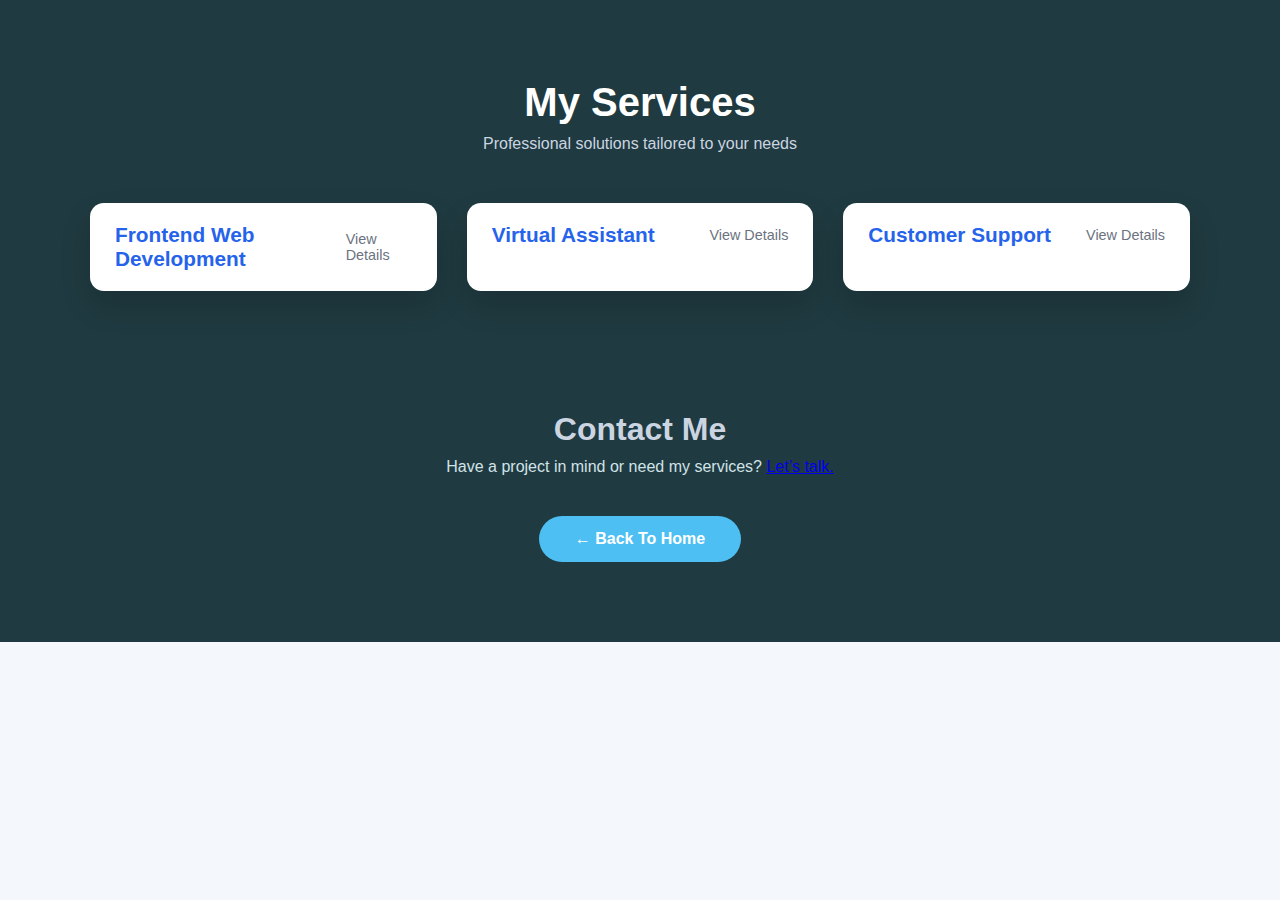
<file: services.html>
<!DOCTYPE html>
<html lang="en">
<head>
  <meta charset="UTF-8">
  <meta name="viewport" content="width=device-width, initial-scale=1.0">
  <title>My Services</title>
  <link rel="stylesheet" href="servicestyle.css">
</head>
<body>

<section class="services-section">
  <h2 class="section-title">My Services</h2>
  <p class="section-subtitle">Professional solutions tailored to your needs</p>

  <div class="services-container">

    <details class="service-card">
      <summary>
        <h3>Frontend Web Development</h3>
        <span>View Details</span>
      </summary>
      <ul>
        <li>Landing Page</li>
        <li>Portfolio Website</li>
        <li>Personal Website</li>
        <li>Business / Corporate Website</li>
        <li>E-commerce Website</li>
        <li>Blog Website</li>
        <li>Agency Website</li>
        <li>Educational Website</li>
        <li>Website Maintenance</li>
        <li>Domain, Hosting & SEO</li>
      </ul>
      <p class="tech">
        Technologies: HTML, CSS, Wix, WordPress (As per project requirement)
      </p>
    </details>

    <details class="service-card">
      <summary>
        <h3>Virtual Assistant</h3>
        <span>View Details</span>
      </summary>
      <ul>
        <li>Data Entry</li>
        <li>Web Research & Web Scraping</li>
        <li>Lead Generation</li>
        <li>Copy-Paste Work</li>
      </ul>
    </details>

    <details class="service-card">
      <summary>
        <h3>Customer Support</h3>
        <span>View Details</span>
      </summary>
      <ul>
        <li>Live Chat Support</li>
        <li>Ticket Handling & Support</li>
      </ul>
    </details>

  </div>
</section>

<!-- ✅ FOOTER SECTION (FULL WIDTH & CENTERED) -->

<section class="services-footer">
  <div class="footer-content">
    <h3>Contact Me</h3>
    <p>
      Have a project in mind or need my services?
      <a href="#" onclick="LiveChatWidget.call('maximize'); return false;">
      Let’s talk.
      </a>
    </p>
    <a href="index.html" class="back-home-btn">← Back To Home</a>
  </div>
</section>

<!-- LiveChat -->
<script>
  window.__lc = window.__lc || {};
  window.__lc.license = 19486510;
  window.__lc.integration_name = "manual_channels";
  window.__lc.product_name = "livechat";
  (function(n,t,c){
    function i(n){return e._h?e._h.apply(null,n):e._q.push(n)}
    var e={_q:[],_h:null,_v:"2.0",
      on:function(){i(["on",c.call(arguments)])},
      once:function(){i(["once",c.call(arguments)])},
      off:function(){i(["off",c.call(arguments)])},
      get:function(){
        if(!e._h) throw new Error("LiveChatWidget not loaded");
        return i(["get",c.call(arguments)])
      },
      call:function(){i(["call",c.call(arguments)])},
      init:function(){
        var n=t.createElement("script");
        n.async=!0;
        n.src="https://cdn.livechatinc.com/tracking.js";
        t.head.appendChild(n)
      }
    };
    !n.__lc.asyncInit && e.init();
    n.LiveChatWidget = n.LiveChatWidget || e;
  })(window,document,[].slice);
</script>



</body>
</html>
</file>
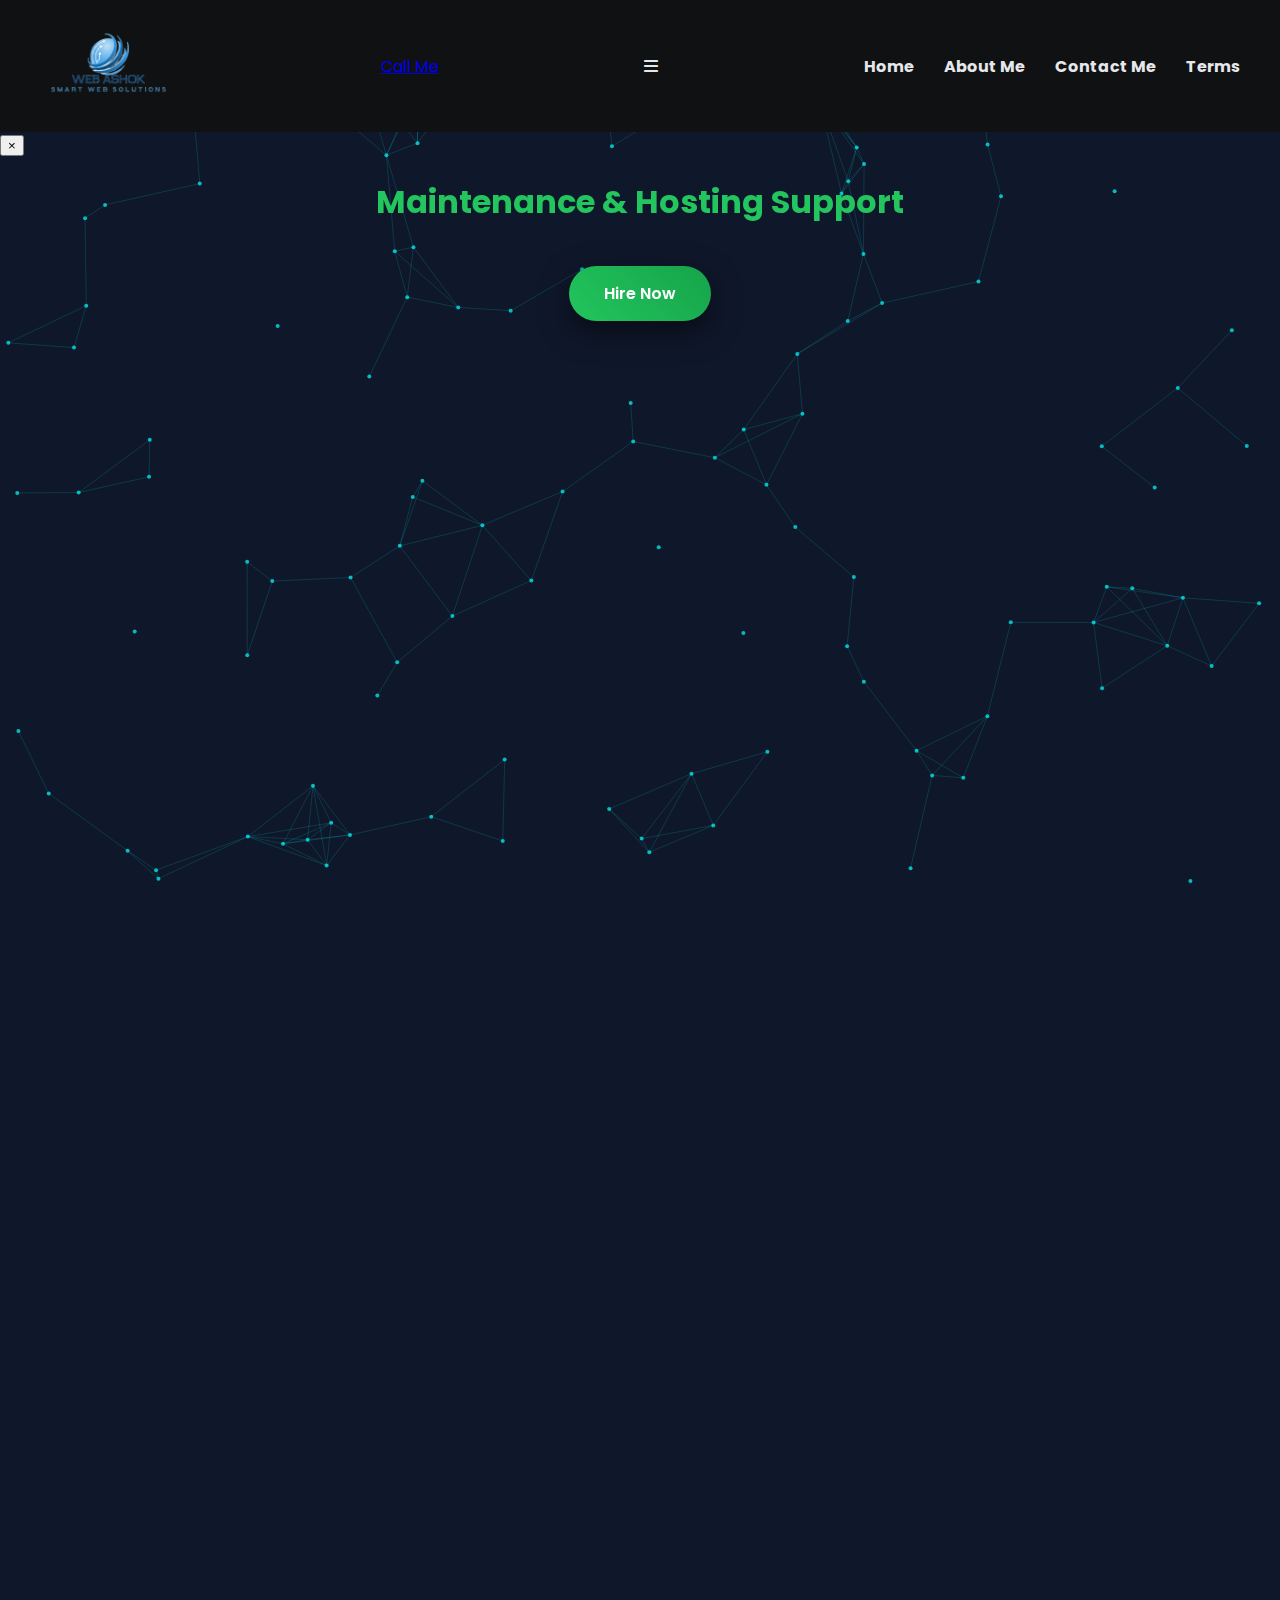
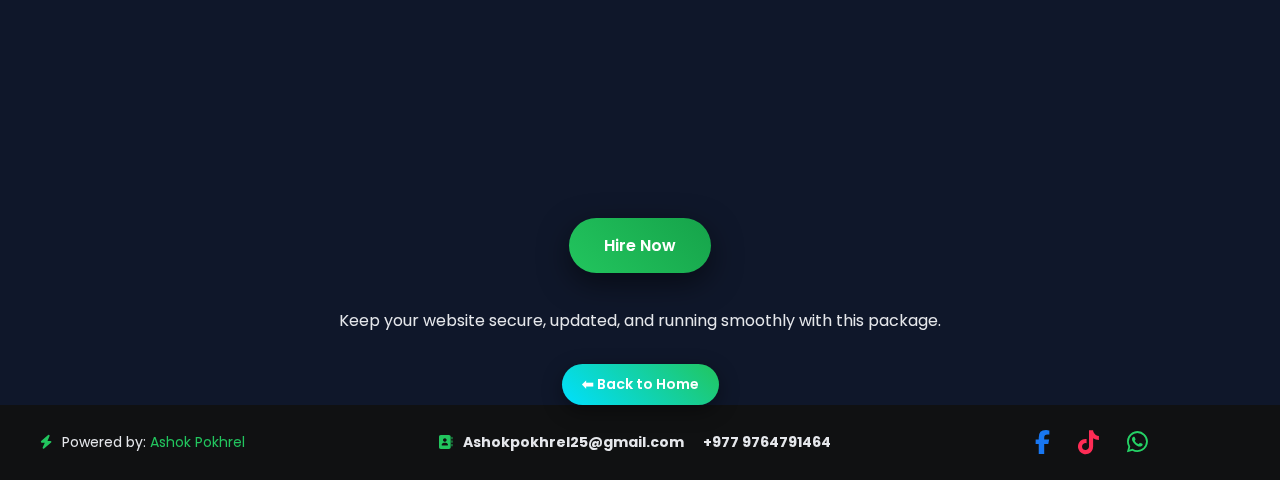
<file: Sites_Maintenance.html>
<!DOCTYPE html>
<html lang="en">
<head>
    <meta charset="UTF-8">
    <meta name="viewport" content="width=device-width, initial-scale=1.0">
    <title>Maintenance & Hosting Support - Web Ashok</title>
    <link rel="icon" href="Logotop.png" type="image/png">

    <link rel="stylesheet" href="https://cdnjs.cloudflare.com/ajax/libs/font-awesome/6.4.0/css/all.min.css">
    <link href="https://fonts.googleapis.com/css2?family=Poppins:wght@400;600;700&display=swap" rel="stylesheet">

    <link rel="stylesheet" href="style4.css">
</head>
<body>

<canvas id="network-bg"></canvas>

<header>
    <a href="index.html" class="logo-link">
    <img src="Logo.png" alt="Web Ashok Logo" class="logo" />
  </a>
    <a href="tel:+9779764791464" class="call-btn">Call Me</a>
    <div class="menu-toggle" id="mobile-menu" onclick="toggleMenu()">
        <i class="fas fa-bars"></i>
    </div>
    <nav id="mobileMenu">
        <a href="index.html">Home</a>
        <a href="About_Me.html">About Me</a>
        <a href="Contact_Me.html">Contact Me</a>
        <a href="terms.html">Terms</a>
    </nav>
</header>

<div class="translate-wrapper" id="translateWrapper">
    <div class="gtranslate_wrapper"></div>
    <button class="close-translate" onclick="closeTranslate()">×</button>
</div>

<div class="about-container">
    <h1>Maintenance & Hosting Support</h1>

    <div class="center">
        <a href="Contact_Me.html" class="order-btn">Hire Now</a>
    </div>

    <div class="section">
        <h2>What is Maintenance & Hosting Support?</h2>
        <p>This package provides regular website maintenance, updates, and reliable hosting to ensure your website runs smoothly, securely, and efficiently.</p>

        <p>This package is perfect for:</p>
        <ul>
            <li>Existing Website Owners</li>
            <li>Small Businesses</li>
            <li>News Portal & Bloggers</li>
            <li>E-commerce Platforms</li>
            <li>Freelancers and Service Providers</li>
        </ul>

        <p>It helps you prevent downtime, keep your website secure, and improve user experience.</p>
    </div>

    <div class="section">
        <h2>Types of Services Included</h2>
        <ul>
            <li>Website Updates & Content Management</li>
            <li>Bug Fixes & Technical Support</li>
            <li>Website Backup & Security</li>
            <li>Hosting Setup & Maintenance</li>
            <li>Performance Optimization</li>
            <li>SSL Setup & Renewal</li>
        </ul>
    </div>

    <div class="section">
        <h2>What You Will Get</h2>
        <ul>
            <li>Regular Website Maintenance</li>
            <li>Hosting with SSL</li>
            <li>Technical Support for 30 Days</li>
            <li>Backup & Security Monitoring</li>
            <li>Fast Loading Optimization</li>
            <li>Content Updates Assistance</li>
            <li>Peace of Mind knowing your website is safe</li>
        </ul>
    </div>

    <div class="section">
        <h2>What You Need to Provide</h2>
        <ul>
            <li>Website URL</li>
            <li>Admin Access (if applicable)</li>
            <li>Content / Media (if updates needed)</li>
            <li>Preferences or Instructions</li>
        </ul>
        <p>If you don’t have all details ready, I will guide you step-by-step.</p>
    </div>

    <div class="section">
        <h2>Delivery Time</h2>
        <p>Full Month Support</p>
    </div>

    <div class="section">
        <h2>Why Choose This Package?</h2>
        <ul>
            <li>Affordable & Professional</li>
            <li>Reliable Hosting & Maintenance</li>
            <li>Fast and Friendly Support</li>
            <li>Ensure Website Security & Performance</li>
            <li>Peace of Mind for Business Owners</li>
        </ul>
    </div>

    <div class="center">
        <a href="Contact_Me.html" class="order-btn">Hire Now</a>
        <p style="margin-top:15px;">Keep your website secure, updated, and running smoothly with this package.</p>
        <a href="index.html" class="small-btn">⬅ Back to Home</a>
    </div>
</div>

<footer>
 <div class="powered-by">
    <i class="fas fa-bolt" style="margin-right: 6px; color: #22c55e;"></i>
    Powered by: <a href="About_Me.html">Ashok Pokhrel</a>
</div>
    <div class="contact-info">
<b>
    <i class="fas fa-address-book" style="margin-right: 8px; color: #22c55e;"></i>
    Ashokpokhrel25@gmail.com 
    <span style="margin: 0 8px;"></span> 
    +977 9764791464
</b>
    </div>
    <div class="social-icons">
        <a href="https://www.facebook.com/share/1Exya3yrER/" target="_blank"><i class="fab fa-facebook-f" style="color: #1877F2;"></i></a>
        <a href="https://www.tiktok.com/@webashok?_r=1&_t=ZS-94NftpQ56Ej" target="_blank"><i class="fab fa-tiktok" style="color: #FE2C55;"></i></a>
        <a href="https://wa.me/9779764791464" target="_blank"><i class="fab fa-whatsapp" style="color: #25D366;"></i></a>
    </div>
</footer>

<audio id="bgMusic" src="" loop></audio>

<script type="text/javascript">
var Tawk_API=Tawk_API||{}, Tawk_LoadStart=new Date();
(function(){
var s1=document.createElement("script"),s0=document.getElementsByTagName("script")[0];
s1.async=true;
s1.src='https://embed.tawk.to/69a832867b02b21c3601f10d/1jisgannc';
s1.charset='UTF-8';
s1.setAttribute('crossorigin','*');
s0.parentNode.insertBefore(s1,s0);
})();
</script>
<script src="script4.js"></script>
<script src="https://cdn.gtranslate.net/widgets/latest/dropdown.js" defer></script>

           <script>
document.addEventListener('DOMContentLoaded', function() {
    const callButton = document.querySelector('.call-btn');
    const popup = document.getElementById('callPopup');
    const closeBtn = document.getElementById('closePopup');

    callButton.addEventListener('click', function(e) {
        const isMobile = window.innerWidth <= 768;

        if (!isMobile) {
            e.preventDefault();
            popup.style.display = 'flex';
        } 
    });

    closeBtn.onclick = function() {
        popup.style.display = 'none';
    };

    window.onclick = function(event) {
        if (event.target == popup) {
            popup.style.display = 'none';
        }
    };
});
</script>
    

    <div id="callPopup" style="display:none; position:fixed; z-index:9999; left:0; top:0; width:100%; height:100%; background:rgba(0,0,0,0.8); backdrop-filter:blur(5px); justify-content:center; align-items:center;">
  <div style="background:#111; color:white; padding:30px; border:2px solid #22c55e; border-radius:15px; text-align:center; width:280px; position:relative; box-shadow:0 10px 30px rgba(0,0,0,0.5);">
    <span id="closePopup" style="position:absolute; right:15px; top:10px; font-size:24px; cursor:pointer; color:#777;">&times;</span>
    <h3 style="margin-bottom:10px; font-size:18px;">Contact Number</h3>
    <p style="font-size:20px; font-weight:bold; color:#22c55e; margin:0;">+977 9764791464</p>
    <p style="font-size:12px; color:#888; margin-top:10px;">Dial this number from your phone</p>
  </div>
</div>
    
</body>
</html>
</file>
<file: style4.css>
/* ============================
   Body & Background
============================ */
body {
  margin: 0;
  font-family: 'Poppins', sans-serif;
  background: #0f172a;
  overflow-x: hidden;
  color: #e5e7eb;
}

#network-bg {
  position: fixed;
  top: 0;
  left: 0;
  width: 100%;
  height: 100%;
  z-index: -1;
}

/* ============================
   Header (Responsive like About Me)
============================ */
header {
  display: flex;
  justify-content: space-between;
  align-items: center;
  padding: 10px 40px;
  background: #101112;
  position: relative;
  flex-wrap: wrap;
  z-index: 999;
}

header .logo { height: 105px; }

/* Logo Style */
.logo {
  animation: floatLogo 3s ease-in-out infinite;
}

/* Up-Down Animation */
@keyframes floatLogo {
  0% {
    transform: translateY(0px);
  }
  50% {
    transform: translateY(-10px);
  }
  100% {
    transform: translateY(0px);
  }
}

header nav {
  display: flex;
  gap: 30px;
}

header nav a {
  color: #e5e7eb;
  text-decoration: none;
  font-weight: bold;
  transition: 0.3s;
}

header nav a:hover { color: #22c55e; }

/* ============================
   Container & Cards
============================ */
.container {
  max-width: 1000px;
  margin: 80px auto;
  padding: 20px;
}

.card {
  background: rgba(255,255,255,0.05);
  backdrop-filter: blur(15px);
  border-radius: 20px;
  padding: 40px;
  box-shadow: 0 20px 40px rgba(0,0,0,0.6);
  transition: transform 0.5s;
}

.card:hover {
  transform: perspective(1000px) rotateX(3deg) scale(1.01);
}

h1 {
  text-align: center;
  font-size: 32px;
  margin-bottom: 20px;
  color: #22c55e;
}

h2 {
  font-size: 22px;
  margin-top: 30px;
  margin-bottom: 15px;
  color: #00e0ff;
}

ul {
  margin-left: 20px;
  line-height: 1.8;
}

.center { text-align: center; }

.order-btn {
  display: inline-block;
  padding: 15px 35px;
  margin: 20px auto;
  background: linear-gradient(45deg,#22c55e,#16a34a);
  color: #fff;
  font-weight: 600;
  border-radius: 50px;
  text-decoration: none;
  transition: 0.4s;
  box-shadow: 0 10px 30px rgba(0,0,0,0.5);
}

.order-btn:hover {
  transform: scale(1.1);
  box-shadow: 0 15px 40px rgba(0,0,0,0.7);
}

.small-btn {
  display: inline-block;
  padding: 10px 20px;
  background: linear-gradient(45deg,#00e0ff,#22c55e);
  color: #fff;
  font-weight: 600;
  border-radius: 50px;
  text-decoration: none;
  transition: 0.4s;
  box-shadow: 0 6px 20px rgba(0,0,0,0.4);
  font-size: 14px;
  margin-top: 15px;
}

.small-btn:hover {
  transform: scale(1.05);
  box-shadow: 0 10px 25px rgba(0,0,0,0.6);
}

/* Scroll Animation */
.section {
  opacity: 0;
  transform: translateY(40px);
  transition: 1s;
}

.section.show {
  opacity: 1;
  transform: translateY(0);
}

/* ============================
   Footer & Social (Like Contact Me)
============================ */
footer {
  background: #101112;
  color: #e5e7eb;
  padding: 20px 40px;
  display: flex;
  justify-content: space-between;
  align-items: center;
  flex-wrap: wrap;
}

footer .powered-by {
  font-size: 14px;
}

footer .powered-by a {
  color: #22c55e;
  text-decoration: none;
}

footer .contact-info {
  font-size: 14px;
  text-align: center;
}

.social-icons {
  padding-right: 80px;
}

.social-icons a {
  color: #e5e7eb;
  margin: 0 12px;
  font-size: 24px;
  transition: 0.3s;
}

footer .social-icons a:hover { color: #22c55e; }


/* ============================
   Responsive
============================ */
@media (max-width: 768px) {
  .container { margin: 100px 20px; padding: 20px; }
  
  header {
    flex-direction: column;
    align-items: center;
    padding: 10px 20px;
    gap: 10px;
  }

  header nav {
    display: flex;
    flex-direction: row;
    justify-content: center;
    flex-wrap: wrap;
    gap: 20px;
  }

  footer {
    justify-content: center;
    gap: 15px;
    text-align: center;
  }

  .social-icons {
    padding-right: 0;
    margin-bottom: 70px;
    display: flex;
    justify-content: center;
    gap: 20px;
  }
}

@media (max-width: 992px){
  .card { padding: 30px; }
  h1 { font-size: 28px; }
  h2 { font-size: 20px; }
}

@media (max-width: 600px){
  .card { padding: 20px; }
  h1 { font-size: 24px; }
  h2 { font-size: 18px; }
  .order-btn { padding: 12px 28px; }
}
</file>
<file: contactme.css>
body {
  background-color: #1F3A40;
  margin: 0;
}

.qualification-section {
  max-width: 1000px;
  margin: 60px auto;
  padding: 0 20px;
  /* background-color removed from here */
}

/* Message box */
.message-box {
  background: #edeff2; /* Professional dark-blue-gray */
  color: #060606;      /* Light text for contrast */
  padding: 30px;
  border-radius: 10px;
  text-align: center;
  box-shadow: 0 20px 60px rgba(0, 0, 0, 0.3); /* stronger shadow */
  margin: 0 auto 60px auto;
  width: 90%;
  max-width: 600px;
  min-height: 200px;
}

.decor-line {
  width: 70px;
  height: 5px;
  background: #00c6ff; /* Professional accent color */
  margin: 0 auto 20px;
  border-radius: 5px;
}

/* Skills row */
.skills-row {
  display: grid;
  grid-template-columns: repeat(3, 1fr);
  gap: 30px;
  width: 100%;
  margin: 0 auto;
}

/* Skill cards */
.skill-card {
  background: #fafcfb; /* Professional dark shade */
  color: #0b0a0a;      /* Light text */
  padding: 25px;
  border-radius: 10px;
  text-align: center;
  box-shadow: 0 10px 30px rgba(0,0,0,0.25);
}

.skill-card h3 {
  margin-bottom: 15px;
}

/* Progress bars */
.progress-bar {
  background: #34495e; /* darker bar background */
  border-radius: 20px;
  overflow: hidden;
}

.progress {
  height: 30px;
  line-height: 30px;
  color: white;
  font-weight: bold;
  border-radius: 20px;
  text-align: center;
}

/* Individual skills */
.progress.html { width: 90%; background: #e34c26; }
.progress.css  { width: 85%; background: #264de4; }
.progress.js   { width: 70%; background: #f0db4f; color: #000; }

/* Responsive for tablets & mobiles */
@media (max-width: 1024px) {
  .skills-row {
    grid-template-columns: repeat(2, 1fr);
    gap: 20px;
  }
}

@media (max-width: 768px) {
  .skills-row {
    grid-template-columns: 1fr;
  }

  .message-box {
    padding: 20px;
    min-height: auto;
  }
}

/* Back link */
.back-link {
  display: block;
  text-align: center;
  margin-top: 20px;
  color: #6200ff;
  text-decoration: none;
}

.back-link:hover {
  text-decoration: underline;
}
</file>
<file: servicestyle.css>
* {
  margin: 0;
  padding: 0;
  box-sizing: border-box;
  font-family: "Segoe UI", sans-serif;
}

body {
  background-color: #f4f7fb;
  color: #1f2937;
}

/* Section */
.services-section {
  padding: 80px 20px 40px; /* reduce bottom padding */
  background-color: #1f3a40;
  min-height: auto;       /* FIX */
}

.section-title {
  text-align: center;
  font-size: 2.5rem;
  color: #ffffff;
  margin-bottom: 10px;
}

.section-subtitle {
  text-align: center;
  color: #cbd5e1;
  margin-bottom: 50px;
}

/* Container */
.services-container {
  max-width: 1100px;
  margin: auto;
  display: grid;
  grid-template-columns: repeat(auto-fit, minmax(280px, 1fr));
  gap: 30px;
}

/* Card */
.service-card {
  background-color: #ffffff;
  border-radius: 14px;
  padding: 20px 25px;
  box-shadow: 0 15px 30px rgba(0, 0, 0, 0.15);
  transition: transform 0.3s ease;
}

.service-card:hover {
  transform: translateY(-6px);
}

/* Summary */
.service-card summary {
  list-style: none;
  cursor: pointer;
  display: flex;
  justify-content: space-between;
  align-items: center;
}

.service-card summary::-webkit-details-marker {
  display: none;
}

.service-card h3 {
  font-size: 1.3rem;
  color: #2563eb;
}

.service-card span {
  font-size: 0.9rem;
  color: #6b7280;
}

/* Content */
.service-card ul {
  margin-top: 20px;
  padding-left: 18px;
}

.service-card ul li {
  margin-bottom: 10px;
  line-height: 1.5;
}

.tech {
  margin-top: 15px;
  font-size: 0.9rem;
  color: #374151;
  font-weight: 500;
}

/* Open state */
details[open] summary span {
  color: #1d4ed8;
  font-weight: 600;
}

/* Mobile */
@media (max-width: 600px) {
  .section-title {
    font-size: 2rem;
  }
}

.services-footer {
  background-color: #1f3a40;
  min-height: auto;        /* REMOVE full height */
  padding: 80px 20px;     /* Controlled spacing */
  display: flex;
  justify-content: center;
  align-items: center;
}

.services-footer h3 {
  font-size: 32px;
  margin-bottom: 10px;
  color: #cbd5e1;
}

.services-footer p {
  font-size: 16px;
  color: #d1e3e8;
  margin-bottom: 40px;
}

.back-home-btn {
  display: inline-block;
  padding: 14px 36px;
  background-color: #4ebff3;
  color: #ffffff;
  font-size: 16px;
  font-weight: 600;
  text-decoration: none;
  border-radius: 30px;
  transition: all 0.3s ease;
}

.back-home-btn:hover {
  background-color: #2563eb;
  transform: translateY(-2px);
}

.footer-content {
  max-width: 600px;
  width: 100%;
  text-align: center;
}
</file>
